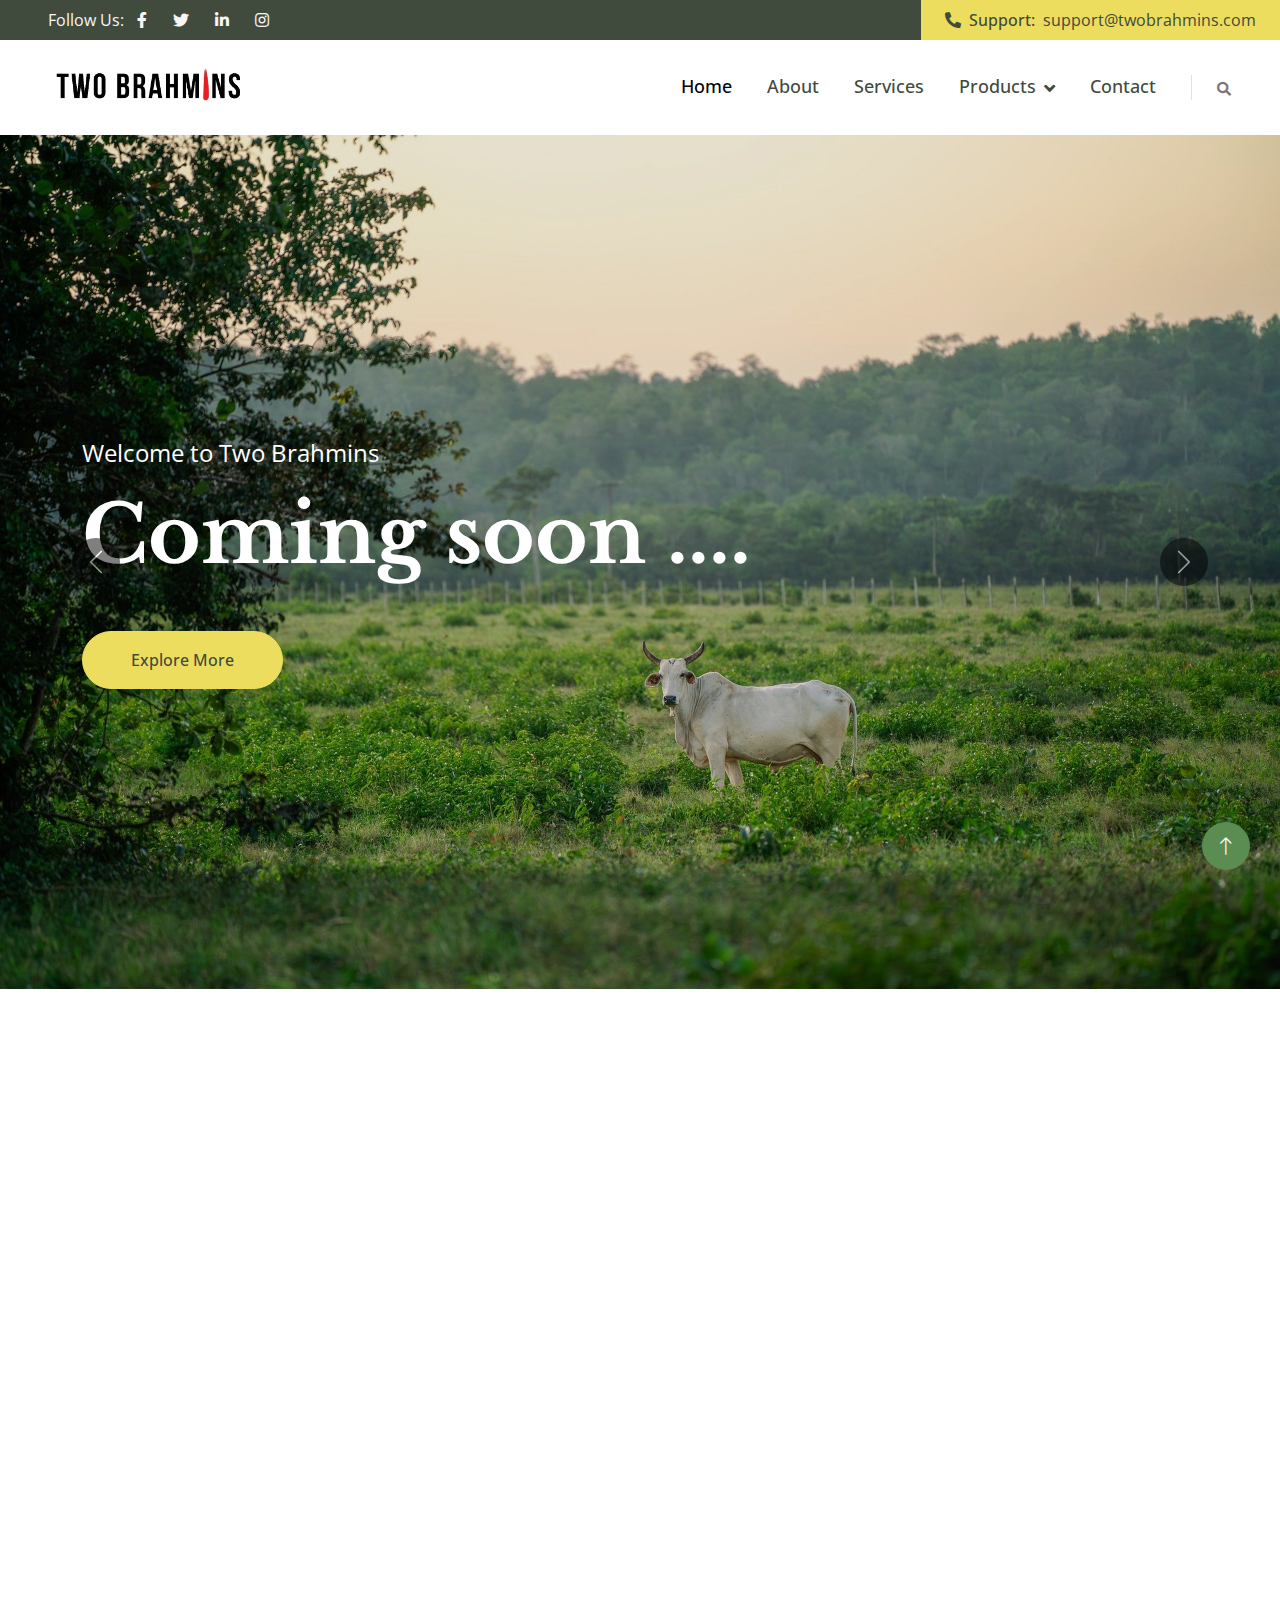
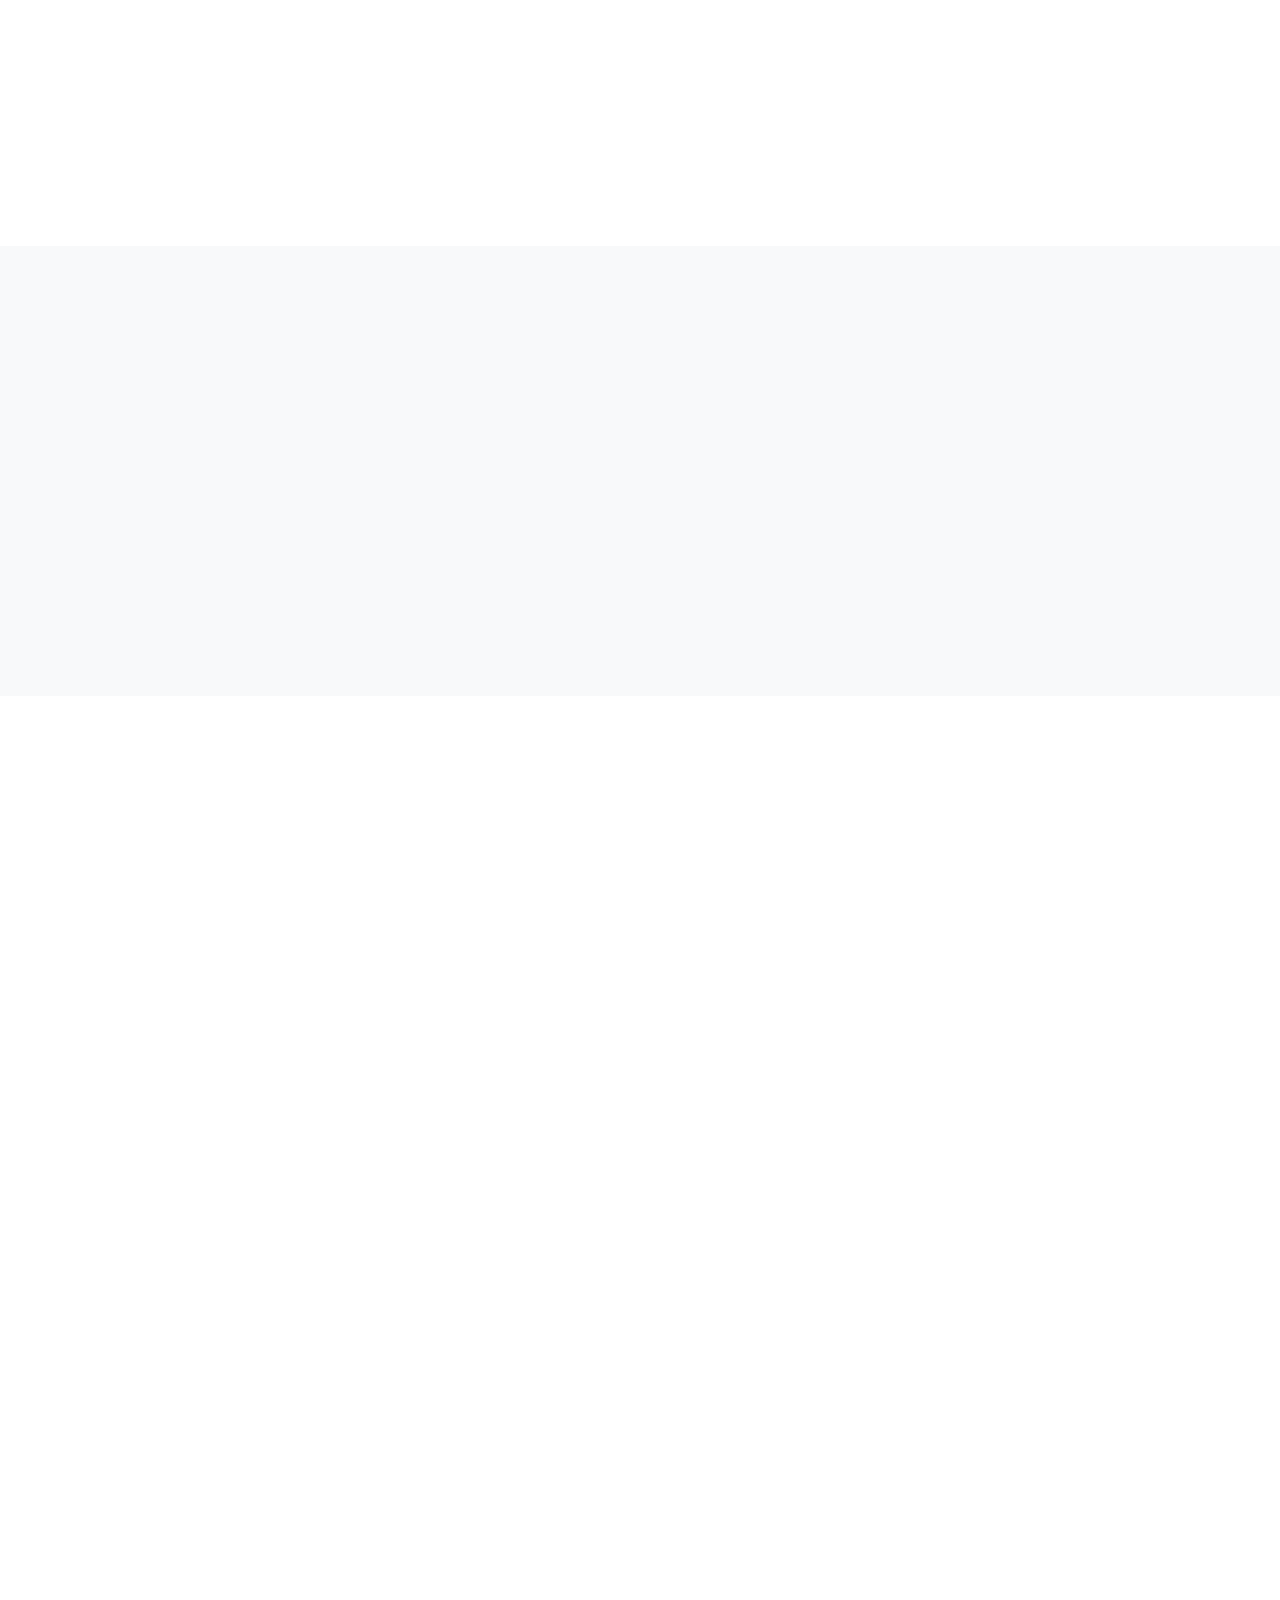
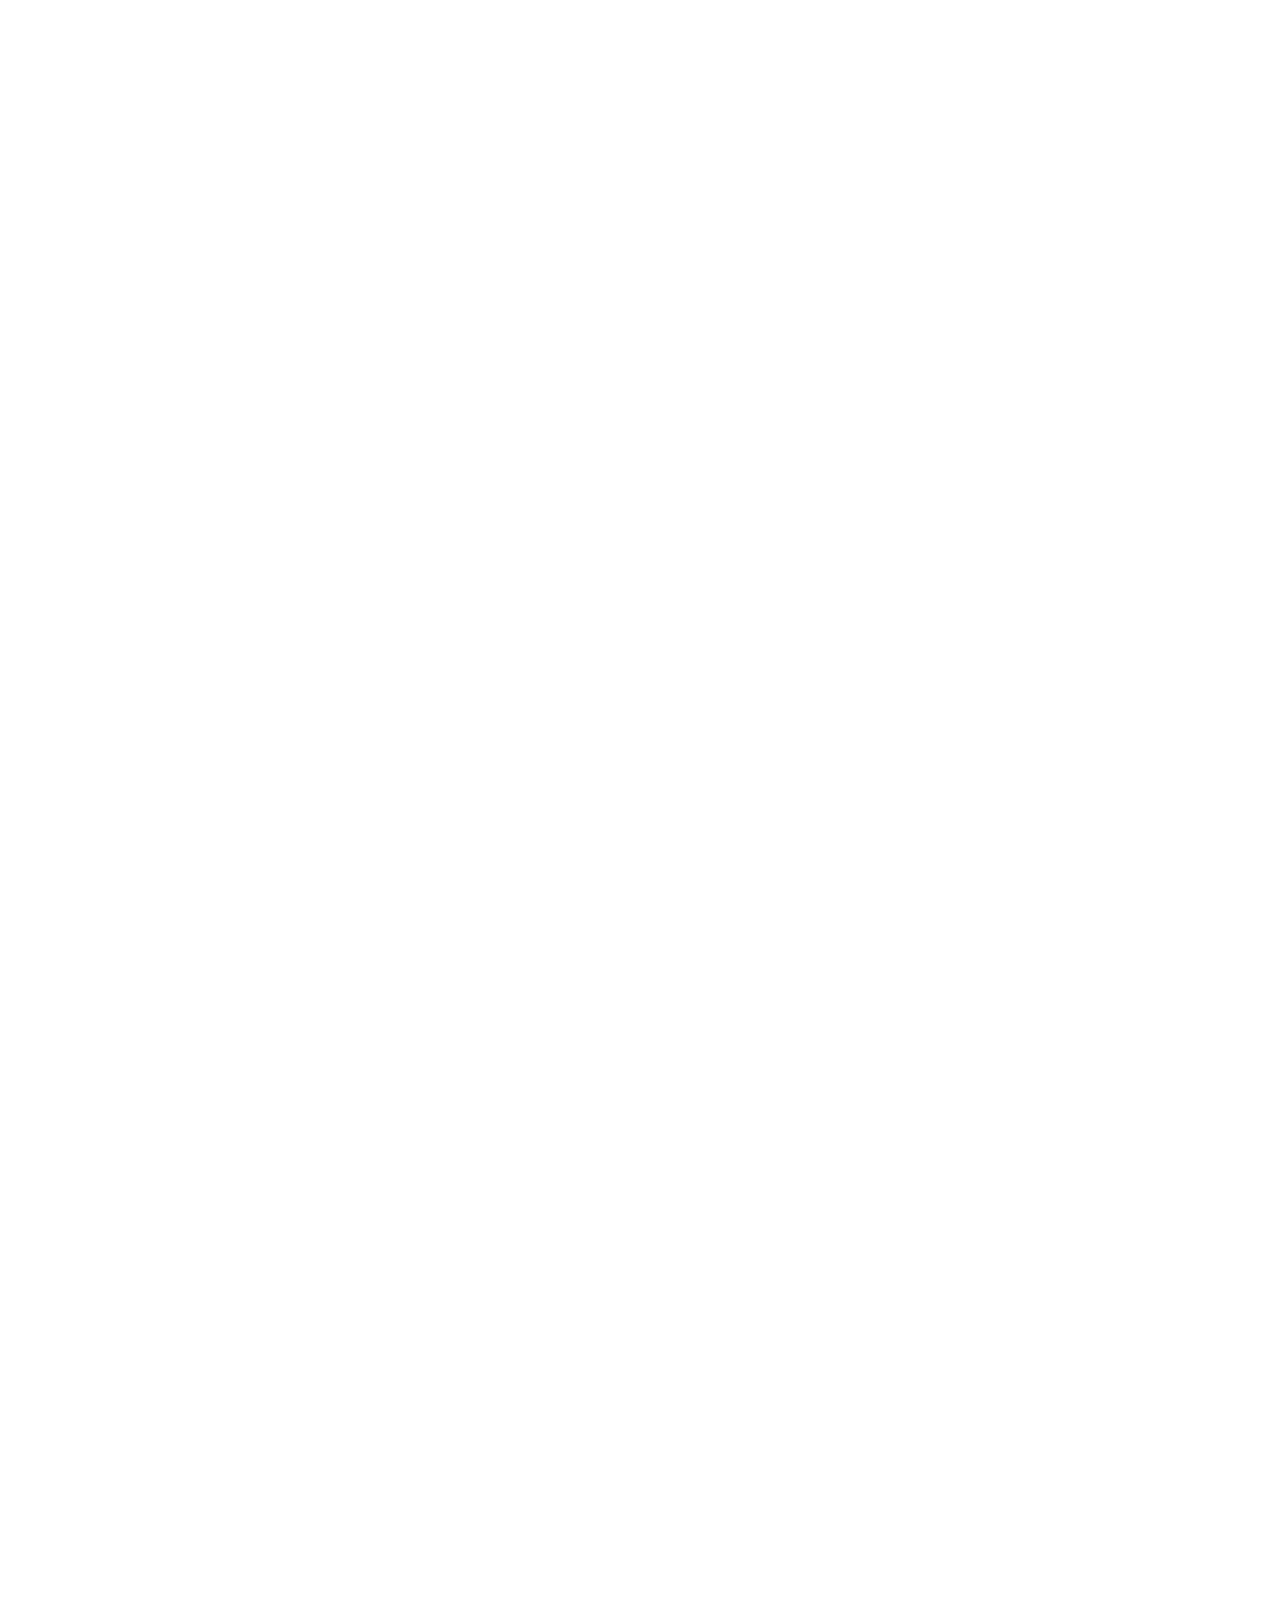
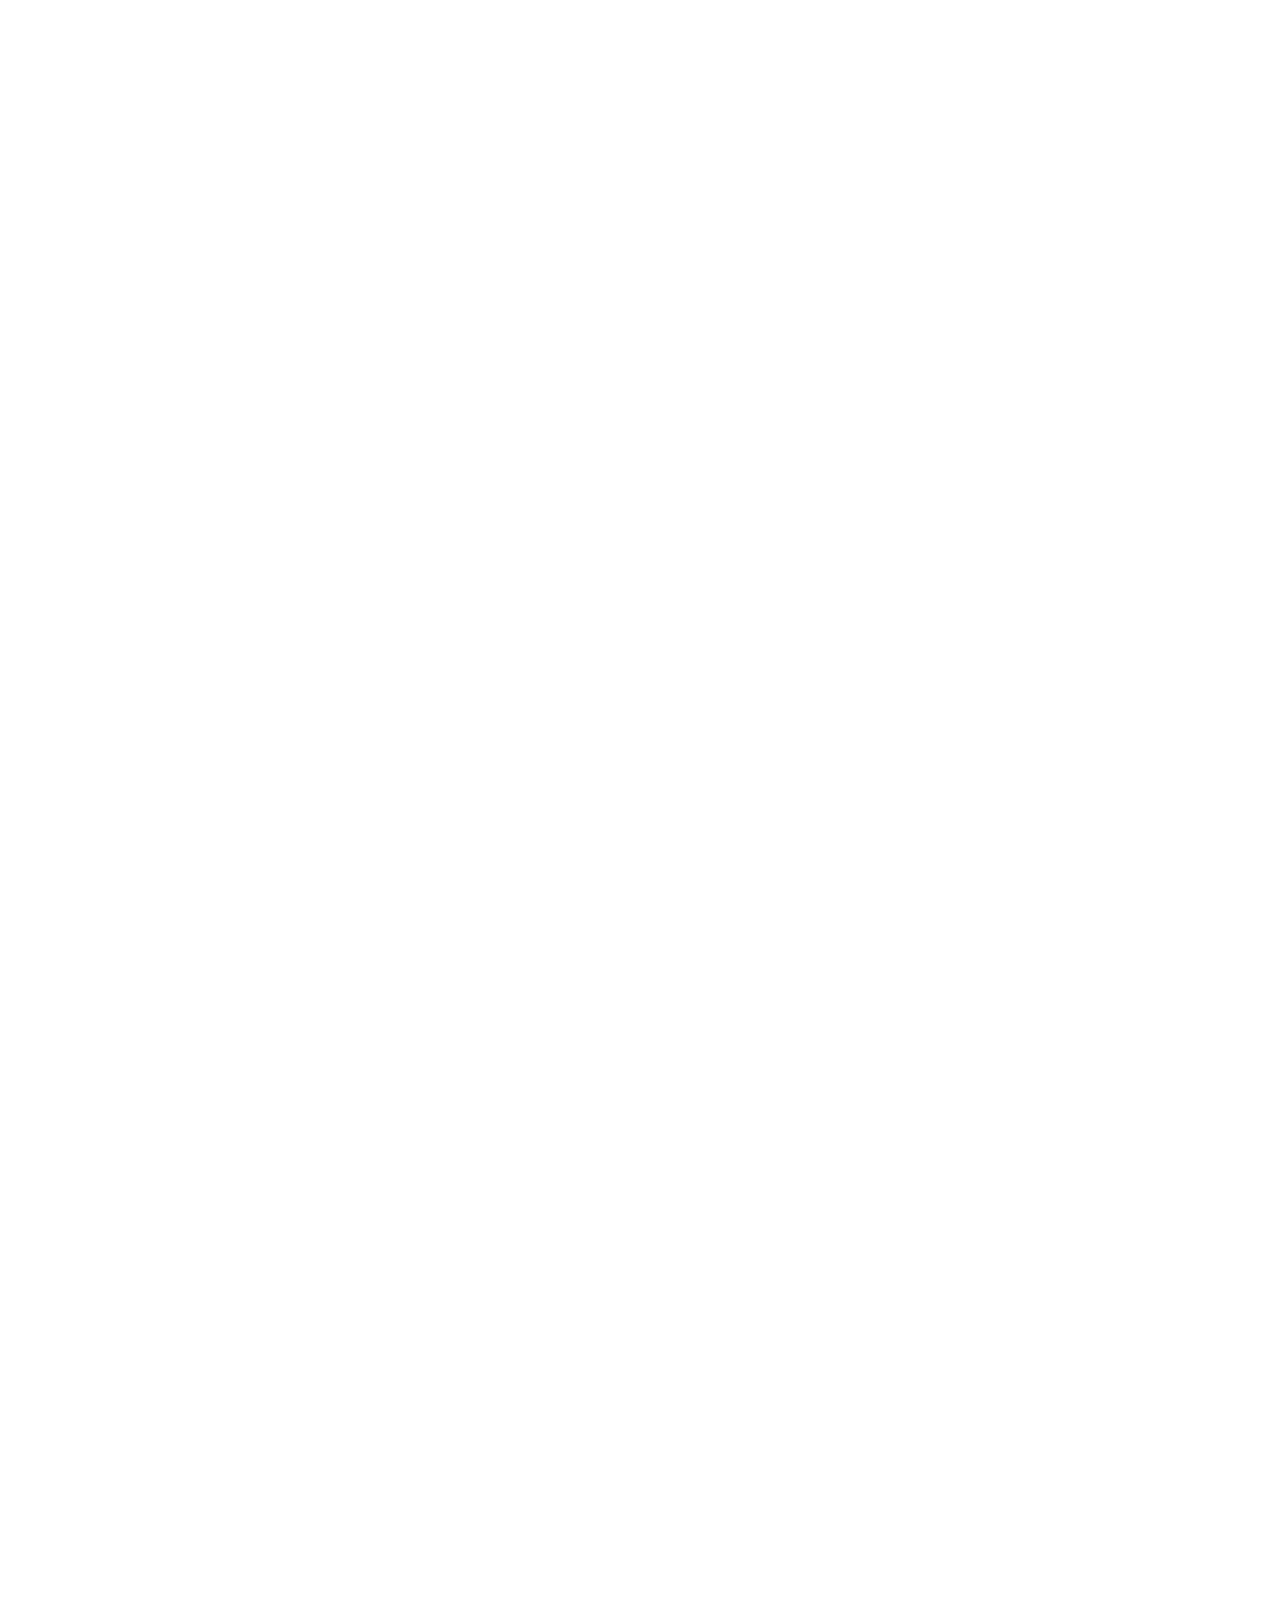
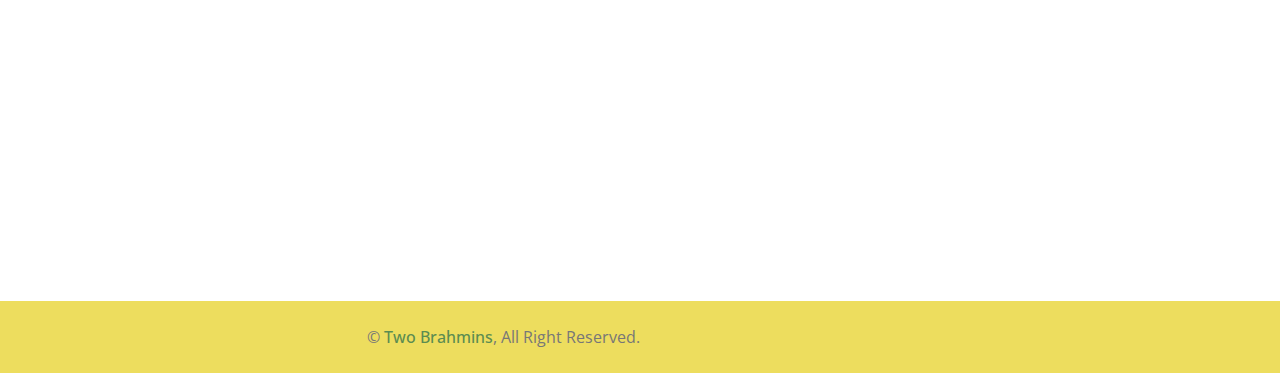
<file: index.html>
<!DOCTYPE html>
<html lang="en">

<head>
    <meta charset="utf-8">
    <title>Two Brahmins</title>
    <meta content="width=device-width, initial-scale=1.0" name="viewport">
    <meta content="" name="keywords">
    <meta content="" name="description">

    <!-- Favicon -->
    <link href="img/About3.jpeg" rel="icon">

    <!-- Google Web Fonts -->
    <link rel="preconnect" href="https://fonts.googleapis.com">
    <link rel="preconnect" href="https://fonts.gstatic.com" crossorigin>
    <link href="https://fonts.googleapis.com/css2?family=Libre+Baskerville:wght@700&family=Open+Sans:wght@400;500;600&display=swap" rel="stylesheet">   

    <!-- Icon Font Stylesheet -->
    <link href="https://cdnjs.cloudflare.com/ajax/libs/font-awesome/5.10.0/css/all.min.css" rel="stylesheet">
    <link href="https://cdn.jsdelivr.net/npm/bootstrap-icons@1.4.1/font/bootstrap-icons.css" rel="stylesheet">

    <!-- Libraries Stylesheet -->
    <link href="lib/animate/animate.min.css" rel="stylesheet">
    <link href="lib/owlcarousel/assets/owl.carousel.min.css" rel="stylesheet">
    <link href="lib/lightbox/css/lightbox.min.css" rel="stylesheet">

    <!-- Customized Bootstrap Stylesheet -->
    <link href="css/bootstrap.min.css" rel="stylesheet">

    <!-- Template Stylesheet -->
    <link href="css/style.css" rel="stylesheet">
</head>

<body>
    <!-- Spinner Start -->
    <div id="spinner" class="show bg-white position-fixed translate-middle w-100 vh-100 top-50 start-50 d-flex align-items-center justify-content-center">
        <div class="spinner-border text-primary" role="status" style="width: 3rem; height: 3rem;"></div>
    </div>
    <!-- Spinner End -->


    <!-- Topbar Start -->
    <div class="container-fluid bg-dark px-0">
        <div class="row g-0 d-none d-lg-flex">
            <div class="col-lg-6 ps-5 text-start">
                <div class="h-100 d-inline-flex align-items-center text-light">
                    <span>Follow Us:</span>
                    <a class="btn btn-link text-light" href=""><i class="fab fa-facebook-f"></i></a>
                    <a class="btn btn-link text-light" href=""><i class="fab fa-twitter"></i></a>
                    <a class="btn btn-link text-light" href=""><i class="fab fa-linkedin-in"></i></a>
                    <a class="btn btn-link text-light" href=""><i class="fab fa-instagram"></i></a>
                </div>
            </div>
            <div class="col-lg-6 text-end">
                <div class="h-100 bg-secondary d-inline-flex align-items-center text-dark py-2 px-4">
                    <span class="me-2 fw-semi-bold"><i class="fa fa-phone-alt me-2"></i>Support:</span>
                    <span>support@twobrahmins.com</span>
                </div>
            </div>
        </div>
    </div>
    <!-- Topbar End -->


    <!-- Navbar Start -->
    <nav class="navbar navbar-expand-lg bg-white navbar-light sticky-top px-4 px-lg-5">
        <a href="index.html" class="navbar-brand d-flex align-items-center">
            <img src="img/logo.png" alt="Logo" class="logo-img">
        </a>
        <button type="button" class="navbar-toggler me-0" data-bs-toggle="collapse" data-bs-target="#navbarCollapse">
            <span class="navbar-toggler-icon"></span>
        </button>
        <div class="collapse navbar-collapse" id="navbarCollapse">
            <div class="navbar-nav ms-auto p-4 p-lg-0">
                <a href="index.html" class="nav-item nav-link active">Home</a>
                <a href="#" class="nav-item nav-link">About</a>
                <a href="#" class="nav-item nav-link">Services</a>
                <div class="nav-item dropdown">
                    <a href="#" class="nav-link dropdown-toggle" data-bs-toggle="dropdown">Products</a>
                    <div class="dropdown-menu bg-light m-0">
                        <a href="#" class="dropdown-item">Cultured Honey</a>
                        <a href="#" class="dropdown-item">A2 Desi Cow Ghee</a>
                        <a href="#" class="dropdown-item">Desi Buffalo Ghee</a>
                    </div>
                </div>
                <a href="#" class="nav-item nav-link">Contact</a>
            </div>
            <div class="border-start ps-4 d-none d-lg-block">
                <button type="button" class="btn btn-sm p-0"><i class="fa fa-search"></i></button>
            </div>
        </div>
    </nav>
    <!-- Navbar End -->


    <!-- Carousel Start -->
    <div class="container-fluid px-0 mb-5">
        <div id="header-carousel" class="carousel slide" data-bs-ride="carousel">
            <div class="carousel-inner">
                <div class="carousel-item active">
                    <div class="overlay-effect">
                        <img class="w-100" src="img/landing1.jpg" alt="Image">
                    </div>
                    <div class="carousel-caption">
                        <div class="container">
                            <div class="row justify-content-start">
                                <div class="col-lg-8 text-start">
                                    <p class="fs-4 text-white">Welcome to Two Brahmins</p>
                                    <h1 class="display-1 text-white mb-5 animated slideInRight">Coming soon ....</h1>
                                    <a href="" class="btn btn-secondary rounded-pill py-3 px-5 animated slideInRight">Explore More</a>
                                </div>
                            </div>
                        </div>
                    </div>
                </div>
                <div class="carousel-item">
                    <div class="overlay-effect">
                        <img class="w-100" src="img/landing2.jpg" alt="Image">
                    </div>
                    <div class="carousel-caption">
                        <div class="container">
                            <div class="row justify-content-end">
                                <div class="col-lg-8 text-end">
                                    <p class="fs-4 text-white">
                                        "Exciting news! 🧈🍯 We're starting off with a delicious lineup of pure ghee and golden honey. 
                                        Stay tuned for more updates as we expand our offerings!"
                                    </p>
                                    <a href="" class="btn btn-secondary rounded-pill py-3 px-5 animated slideInLeft">Explore More</a>
                                </div>
                            </div>
                        </div>
                    </div>
                </div>
            </div>
            <button class="carousel-control-prev" type="button" data-bs-target="#header-carousel"
                data-bs-slide="prev">
                <span class="carousel-control-prev-icon" aria-hidden="true"></span>
                <span class="visually-hidden">Previous</span>
            </button>
            <button class="carousel-control-next" type="button" data-bs-target="#header-carousel"
                data-bs-slide="next">
                <span class="carousel-control-next-icon" aria-hidden="true"></span>
                <span class="visually-hidden">Next</span>
            </button>
        </div>
    </div>
    <!-- Carousel End -->


    <!-- About Start -->
    <div class="container-xxl py-5">
        <div class="container">
            <div class="row g-5 align-items-end">
                <div class="col-lg-6">
                    <div class="row g-2">
                        <div class="col-6 position-relative wow fadeIn" data-wow-delay="0.7s">
                            <div class="about-experience bg-secondary rounded">
                                <h1 class="display-1 mb-0">100%</h1>
                                <small class="fs-5 fw-bold">Pure and Organic</small>
                            </div>
                        </div>
                        <div class="col-6 wow fadeIn" data-wow-delay="0.1s">
                            <img class="img-fluid rounded" src="img/About1.jpeg">
                        </div>
                        <div class="col-6 wow fadeIn" data-wow-delay="0.3s">
                            <img class="img-fluid rounded" src="img/About2.jpeg">
                        </div>
                        <div class="col-6 wow fadeIn" data-wow-delay="0.5s">
                            <img class="img-fluid rounded" src="img/About3.jpeg">
                        </div>
                    </div>
                </div>
                <div class="col-lg-6 wow fadeIn" data-wow-delay="0.5s">
                    <p class="section-title bg-white text-start text-primary pe-3">About Us</p>
                    <h1 class="mb-4">Know About Our Dairy Farm & Our History</h1>
                    <p class="mb-4">At Two Brahmins, we are committed to providing the highest quality organic dairy products. Our journey has just begun, and we are excited to share it with you.</p>
                    <div class="row g-5 pt-2 mb-5">
                        <div class="col-sm-6">
                            <img class="img-fluid mb-4" src="img/service.png" alt="">
                            <h5 class="mb-3">Dedicated Services</h5>
                            <span>We offer exceptional customer service to ensure your experience with us is smooth and enjoyable. Your satisfaction is our priority.</span>
                        </div>
                        <div class="col-sm-6">
                            <img class="img-fluid mb-4" src="img/product.png" alt="">
                            <h5 class="mb-3">Organic Products</h5>
                            <span>Our pure ghee and golden honey are crafted with care and free from artificial additives. We are dedicated to bringing you the best in organic goodness.</span>
                        </div>
                    </div>
                    <a class="btn btn-secondary rounded-pill py-3 px-5" href="">Explore More</a>
                </div>
            </div>
        </div>
    </div>
    <!-- About End -->

    <br>
    <br>
    <br>
    <!-- Features Start -->
    <div class="container-fluid py-5" style="background-color: #f8f9fa;">
        <div class="container">
            <div class="row g-5 align-items-center">
                <div class="col-lg-12 wow fadeInUp" data-wow-delay="0.1s">
                    <p class="section-title bg-white text-start text-primary pe-3">Why Us!</p>
                    <h1 class="mb-4">Few Reasons Why People Choosing Us!</h1>
                    <p class="mb-4">Our commitment to quality and customer satisfaction sets us apart. Here are a few reasons why you should choose us:</p>
                    <p><i class="fa fa-check text-primary me-3"></i><b>Quality Products:</b> We ensure the highest standards in all our offerings.</p>
                    <p><i class="fa fa-check text-primary me-3"></i><b>Customer Satisfaction:</b> Our priority is your happiness and satisfaction.</p>
                    <p><i class="fa fa-check text-primary me-3"></i><b>Sustainable Practices:</b> We believe in sustainable and eco-friendly farming practices.</p>
                    <a class="btn btn-secondary rounded-pill py-3 px-5 mt-3" href="">Explore More</a>
                </div>
            </div>
        </div>
    </div>
    <br>
    <br>
    <br>
    <!-- Features End -->


    <!-- Banner Start -->
    <div class="container-fluid banner my-5 py-5" data-parallax="scroll" data-image-src="img/banner.jpg">
        <div class="container py-5">
            <div class="row g-5">
                <div class="col-lg-6 wow fadeIn" data-wow-delay="0.3s">
                    <div class="row g-4 align-items-center">
                        <div class="col-sm-4">
                            <img class="img-fluid rounded" src="img/banner-1.jpg" alt="">
                        </div>
                        <div class="col-sm-8">
                            <h2 class="text-white mb-3">Pure and Natural Ghee</h2>
                            <p class="text-white mb-4">Experience the rich flavor and health benefits of our traditionally crafted pure ghee..</p>
                            <a class="btn btn-secondary rounded-pill py-2 px-4" href="">Read More</a>
                        </div>
                    </div>
                </div>
                <div class="col-lg-6 wow fadeIn" data-wow-delay="0.5s">
                    <div class="row g-4 align-items-center">
                        <div class="col-sm-4">
                            <img class="img-fluid rounded" src="img/honey.jpg" alt="">
                        </div>
                        <div class="col-sm-8">
                            <h2 class="text-white mb-3">Organic Honey</h2>
                            <p class="text-white mb-4">Enjoy the natural sweetness and medicinal properties of our organic honey, harvested with care.</p>
                            <a class="btn btn-secondary rounded-pill py-2 px-4" href="">Read More</a>
                        </div>
                    </div>
                </div>
            </div>
        </div>
    </div>
    <!-- Banner End -->


    <!-- Service Start -->
    <div class="container-xxl py-5">
        <div class="container">
            <div class="text-center mx-auto pb-4 wow fadeInUp" data-wow-delay="0.1s" style="max-width: 500px;">
                <p class="section-title bg-white text-center text-primary px-3">Our Products</p>
                <h1 class="mb-5">Our Premium Products</h1>
            </div>
            <div class="row gy-5 gx-4">
                <div class="col-lg-4 col-md-6 pt-5 wow fadeInUp" data-wow-delay="0.1s">
                    <div class="service-item d-flex h-100">
                        <div class="service-img">
                            <img class="img-fluid" src="img/service1.jpg" alt="">
                        </div>
                        <div class="service-text p-5 pt-0">
                            <div class="service-icon">
                                <img class="img-fluid rounded-circle" src="img/service1.jpg" alt="">
                            </div>
                            <h5 class="mb-3">Cultured Honey</h4>
                            <p class="mb-4">Our honey is pure, natural, and harvested from organic farms. It's unprocessed and retains all the essential nutrients, making it an ideal choice for a healthy lifestyle. Rich in antioxidants, it serves as a natural sweetener and boosts the immune system while aiding digestion. Perfect for adding to teas, desserts, or as a natural remedy.</p>
                            <a class="btn btn-square rounded-circle" href=""><i class="bi bi-chevron-double-right"></i></a>
                        </div>
                    </div>
                </div>
                <div class="col-lg-4 col-md-6 pt-5 wow fadeInUp" data-wow-delay="0.3s">
                    <div class="service-item d-flex h-100">
                        <div class="service-img">
                            <img class="img-fluid" src="img/service2.png" alt="">
                        </div>
                        <div class="service-text p-5 pt-0">
                            <div class="service-icon">
                                <img class="img-fluid rounded-circle" src="img/service2.png" alt="">
                            </div>
                            <h5 class="mb-3">Desi Buffalo Ghee</h5>
                            <p class="mb-4">Made from the finest buffalo milk, our buffalo ghee offers a rich and creamy texture. Slow-cooked to perfection, it maintains its nutritional value and is high in healthy fats, enhancing the flavor of dishes. Ideal for cooking, baking, or as a spread, it also holds medicinal properties for heart health and digestion.</p>
                            <a class="btn btn-square rounded-circle" href=""><i class="bi bi-chevron-double-right"></i></a>
                        </div>
                    </div>
                </div>
                <div class="col-lg-4 col-md-6 pt-5 wow fadeInUp" data-wow-delay="0.5s">
                    <div class="service-item d-flex h-100">
                        <div class="service-img">
                            <img class="img-fluid" src="img/service3.jpg" alt="">
                        </div>
                        <div class="service-text p-5 pt-0">
                            <div class="service-icon">
                                <img class="img-fluid rounded-circle" src="img/service3.jpg" alt="">
                            </div>
                            <h5 class="mb-3">A2 Desi Cow Ghee</h5>
                            <p class="mb-4">Sourced from grass-fed cows, our cow ghee is natural and pure, with a rich aroma and granular texture. Packed with essential fatty acids, it boosts metabolism, supports healthy skin and hair, and improves brain function. Suitable for cooking, adding to coffee, or used in Ayurvedic practices for its health benefits.</p>
                            <a class="btn btn-square rounded-circle" href=""><i class="bi bi-chevron-double-right"></i></a>
                        </div>
                    </div>
                </div>
            </div>
        </div>
    </div>
    <!-- Service End -->


    <!-- Gallery Start -->
    <div class="container-xxl py-5 px-0">
        <div class="row g-0">
            <div class="col-lg-3 col-md-6 wow fadeInUp" data-wow-delay="0.1s">
                <div class="row g-0">
                    <div class="col-12">
                        <a class="d-block" href="img/gallery-5.jpg" data-lightbox="gallery">
                            <img class="img-fluid" src="img/gallery-5.jpg" alt="">
                        </a>
                    </div>
                    <div class="col-12">
                        <a class="d-block" href="img/gallery-1.jpg" data-lightbox="gallery">
                            <img class="img-fluid" src="img/gallery-1.jpg" alt="">
                        </a>
                    </div>
                </div>
            </div>
            <div class="col-lg-3 col-md-6 wow fadeInUp" data-wow-delay="0.3s">
                <div class="row g-0">
                    <div class="col-12">
                        <a class="d-block" href="img/gallery-2.jpg" data-lightbox="gallery">
                            <img class="img-fluid" src="img/gallery-2.jpg" alt="">
                        </a>
                    </div>
                    <div class="col-12">
                        <a class="d-block" href="img/gallery-6.jpg" data-lightbox="gallery">
                            <img class="img-fluid" src="img/gallery-6.jpg" alt="">
                        </a>
                    </div>
                </div>
            </div>
            <div class="col-lg-3 col-md-6 wow fadeInUp" data-wow-delay="0.5s">
                <div class="row g-0">
                    <div class="col-12">
                        <a class="d-block" href="img/gallery-7.jpg" data-lightbox="gallery">
                            <img class="img-fluid" src="img/gallery-7.jpg" alt="">
                        </a>
                    </div>
                    <div class="col-12">
                        <a class="d-block" href="img/gallery-3.jpg" data-lightbox="gallery">
                            <img class="img-fluid" src="img/gallery-3.jpg" alt="">
                        </a>
                    </div>
                </div>
            </div>
            <div class="col-lg-3 col-md-6 wow fadeInUp" data-wow-delay="0.7s">
                <div class="row g-0">
                    <div class="col-12">
                        <a class="d-block" href="img/gallery-4.jpg" data-lightbox="gallery">
                            <img class="img-fluid" src="img/gallery-4.jpg" alt="">
                        </a>
                    </div>
                    <div class="col-12">
                        <a class="d-block" href="img/gallery-8.jpg" data-lightbox="gallery">
                            <img class="img-fluid" src="img/gallery-8.jpg" alt="">
                        </a>
                    </div>
                </div>
            </div>
        </div>
    </div>
    <!-- Gallery End -->


    <!-- Product Start -->
    <div class="container-xxl py-5">
        <div class="container">
            <div class="text-center mx-auto wow fadeInUp" data-wow-delay="0.1s" style="max-width: 500px;">
                <p class="section-title bg-white text-center text-primary px-3">Products Prices</p>
                <h1 class="mb-5">Our Dairy Products For Healthy Living</h1>
            </div>
            <div class="row gx-4">
                <div class="col-md-6 col-lg-4 col-xl-3 wow fadeInUp" data-wow-delay="0.1s">
                    <div class="product-item">
                        <div class="position-relative">
                            <img class="img-fluid" src="img/product1.jpg" alt="">
                            <div class="product-overlay">
                                <a class="btn btn-square btn-secondary rounded-circle m-1" href=""><i class="bi bi-link"></i></a>
                                <a class="btn btn-square btn-secondary rounded-circle m-1" href=""><i class="bi bi-cart"></i></a>
                            </div>
                        </div>
                        <div class="text-center p-4">
                            <a class="d-block h5" href="">Cultured Honey</a>
                            <span class="text-primary me-1">₹</span>
                            <span class="text-decoration-line-through">0.00 </span>
                            <br>
                            <span><h6>"Pricing under wraps—stay tuned!"</h6></span>
                        </div>
                    </div>
                </div>
                <div class="col-md-6 col-lg-4 col-xl-3 wow fadeInUp" data-wow-delay="0.3s">
                    <div class="product-item">
                        <div class="position-relative">
                            <img class="img-fluid" src="img/product2.jpg" alt="">
                            <div class="product-overlay">
                                <a class="btn btn-square btn-secondary rounded-circle m-1" href=""><i class="bi bi-link"></i></a>
                                <a class="btn btn-square btn-secondary rounded-circle m-1" href=""><i class="bi bi-cart"></i></a>
                            </div>
                        </div>
                        <div class="text-center p-4">
                            <a class="d-block h5" href="">Desi Buffalo Ghee</a>
                            <span class="text-primary me-1">₹</span>
                            <span class="text-decoration-line-through">0.00</span>
                            <br>
                            <span><h6>"Pricing under wraps—stay tuned!"</h6></span>
                        </div>
                    </div>
                </div>
                <div class="col-md-6 col-lg-4 col-xl-3 wow fadeInUp" data-wow-delay="0.5s">
                    <div class="product-item">
                        <div class="position-relative">
                            <img class="img-fluid" src="img/product3.png" alt="">
                            <div class="product-overlay">
                                <a class="btn btn-square btn-secondary rounded-circle m-1" href=""><i class="bi bi-link"></i></a>
                                <a class="btn btn-square btn-secondary rounded-circle m-1" href=""><i class="bi bi-cart"></i></a>
                            </div>
                        </div>
                        <div class="text-center p-4">
                            <a class="d-block h5" href="">A2 Desi Cow Ghee</a>
                            <span class="text-primary me-1">₹</span>
                            <span class="text-decoration-line-through">0.00</span>
                            <br>
                            <span><h6>"Pricing under wraps—stay tuned!"</h6></span>
                        </div>
                    </div>
                </div>
            </div>
        </div>
    </div>
    <!-- Product End -->


    <!-- Team Start -->
    <div class="container-xxl py-5">
        <div class="container">
            <div class="text-center mx-auto wow fadeInUp" data-wow-delay="0.1s" style="max-width: 500px;">
                <p class="section-title bg-white text-center text-primary px-3">Our Team</p>
                <h1 class="mb-5">Experienced Team Members</h1>
            </div>
            <div class="row g-4">
                <div class="col-lg-4 col-md-6 wow fadeInUp" data-wow-delay="0.1s">
                    <div class="team-item rounded p-4">
                        <img class="img-fluid rounded mb-4" src="img/director1.png" alt="">
                        <h5>Harshit Agnihotri</h5>
                        <p class="text-primary">Director</p>
                        <div class="d-flex justify-content-center">
                            <a class="btn btn-square btn-outline-secondary rounded-circle mx-1" href=""><i class="fab fa-facebook-f"></i></a>
                            <a class="btn btn-square btn-outline-secondary rounded-circle mx-1" href=""><i class="fab fa-twitter"></i></a>
                            <a class="btn btn-square btn-outline-secondary rounded-circle mx-1" href=""><i class="fab fa-instagram"></i></a>
                        </div>
                    </div>
                </div>
                <div class="col-lg-4 col-md-6 wow fadeInUp" data-wow-delay="0.3s">
                    <div class="team-item rounded p-4">
                        <img class="img-fluid rounded mb-4" src="img/director2.png" alt="">
                        <h5>Harshit Dixit</h5>
                        <p class="text-primary">Director</p>
                        <div class="d-flex justify-content-center">
                            <a class="btn btn-square btn-outline-secondary rounded-circle mx-1" href=""><i class="fab fa-facebook-f"></i></a>
                            <a class="btn btn-square btn-outline-secondary rounded-circle mx-1" href=""><i class="fab fa-twitter"></i></a>
                            <a class="btn btn-square btn-outline-secondary rounded-circle mx-1" href=""><i class="fab fa-instagram"></i></a>
                        </div>
                    </div>
                </div>
            </div>
        </div>
    </div>
    <!-- Team End -->


    <!-- Testimonial Start -->
    <!-- <div class="container-xxl py-5">
        <div class="container">
            <div class="text-center mx-auto wow fadeInUp" data-wow-delay="0.1s" style="max-width: 500px;">
                <p class="section-title bg-white text-center text-primary px-3">Testimonial</p>
                <h1 class="mb-5">What People Say About Our Dairy Farm</h1>
            </div>
            <div class="row g-5 align-items-center">
                <div class="col-lg-5 wow fadeInUp" data-wow-delay="0.1s">
                    <div class="testimonial-img">
                        <img class="img-fluid animated pulse infinite" src="img/testimonial-1.jpg" alt="">
                        <img class="img-fluid animated pulse infinite" src="img/testimonial-2.jpg" alt="">
                        <img class="img-fluid animated pulse infinite" src="img/testimonial-3.jpg" alt="">
                        <img class="img-fluid animated pulse infinite" src="img/testimonial-4.jpg" alt="">
                    </div>
                </div>
                <div class="col-lg-7 wow fadeInUp" data-wow-delay="0.5s">
                    <div class="owl-carousel testimonial-carousel">
                        <div class="testimonial-item">
                            <img class="img-fluid mb-3" src="img/testimonial-1.jpg" alt="">
                            <p class="fs-5">Dolores sed duo clita tempor justo dolor et stet lorem kasd labore dolore lorem ipsum. At lorem lorem magna ut et, nonumy et labore et tempor diam tempor erat.</p>
                            <h5>Client Name</h5>
                            <span class="text-primary">Profession</span>
                        </div>
                        <div class="testimonial-item">
                            <img class="img-fluid mb-3" src="img/testimonial-2.jpg" alt="">
                            <p class="fs-5">Dolores sed duo clita tempor justo dolor et stet lorem kasd labore dolore lorem ipsum. At lorem lorem magna ut et, nonumy et labore et tempor diam tempor erat.</p>
                            <h5>Client Name</h5>
                            <span class="text-primary">Profession</span>
                        </div>
                        <div class="testimonial-item">
                            <img class="img-fluid mb-3" src="img/testimonial-3.jpg" alt="">
                            <p class="fs-5">Dolores sed duo clita tempor justo dolor et stet lorem kasd labore dolore lorem ipsum. At lorem lorem magna ut et, nonumy et labore et tempor diam tempor erat.</p>
                            <h5>Client Name</h5>
                            <span class="text-primary">Profession</span>
                        </div>
                        <div class="testimonial-item">
                            <img class="img-fluid mb-3" src="img/testimonial-4.jpg" alt="">
                            <p class="fs-5">Dolores sed duo clita tempor justo dolor et stet lorem kasd labore dolore lorem ipsum. At lorem lorem magna ut et, nonumy et labore et tempor diam tempor erat.</p>
                            <h5>Client Name</h5>
                            <span class="text-primary">Profession</span>
                        </div>
                    </div>
                </div>
            </div>
        </div>
    </div> -->
    <!-- Testimonial End -->


    <!-- Footer Start -->
    <div class="container-fluid bg-dark footer mt-5 py-5 wow fadeIn" data-wow-delay="0.1s">
        <div class="container py-5">
            <div class="row g-5">
                <div class="col-lg-3 col-md-6">
                    <h5 class="text-white mb-4">Our Office</h5>
                    <p class="mb-2"><i class="fa fa-map-marker-alt me-3"></i>11K/243, Yashoda Nagar, Kanpur, Uttar Pradesh - 208011</p>
                    <p class="mb-2"><i class="fa fa-phone-alt me-3"></i> 8604977871, 7651928253</p>
                    <p class="mb-2"><i class="fa fa-envelope me-3"></i>support@twobrahmins.com</p>
                    <div class="d-flex pt-3">
                        <a class="btn btn-square btn-secondary rounded-circle me-2" href=""><i class="fab fa-twitter"></i></a>
                        <a class="btn btn-square btn-secondary rounded-circle me-2" href=""><i class="fab fa-facebook-f"></i></a>
                        <a class="btn btn-square btn-secondary rounded-circle me-2" href=""><i class="fab fa-youtube"></i></a>
                        <a class="btn btn-square btn-secondary rounded-circle me-2" href=""><i class="fab fa-linkedin-in"></i></a>
                    </div>
                </div>
                <div class="col-lg-3 col-md-6">
                    <h5 class="text-white mb-4">Quick Links</h5>
                    <a class="btn btn-link" href="">About Us</a>
                    <a class="btn btn-link" href="">Contact Us</a>
                    <a class="btn btn-link" href="">Our Services</a>
                    <a class="btn btn-link" href="">Terms & Condition</a>
                    <a class="btn btn-link" href="">Support</a>
                </div>
                <div class="col-lg-3 col-md-6">
                    <h5 class="text-white mb-4">Business Hours</h5>
                    <p class="mb-1">Available</p>
                    <h6 class="text-light">24 x 7</h6>
                    
                </div>
                <!-- <div class="col-lg-3 col-md-6">
                    <h5 class="text-white mb-4">Newsletter</h5>
                    <p>Stay updated with our latest news! Subscribe to us.</p>
                    <div class="position-relative w-100">
                        <input class="form-control bg-transparent w-100 py-3 ps-4 pe-5" type="text" placeholder="Your email">
                        <button type="button" class="btn btn-secondary py-2 position-absolute top-0 end-0 mt-2 me-2">SignUp</button>
                    </div>
                </div> -->
            </div>
        </div>
    </div>
    <!-- Footer End -->


    <!-- Copyright Start -->
    <div class="container-fluid bg-secondary text-body copyright py-4">
        <div class="container">
            <div class="row">
                <div class="col-md-6 text-center text-md-start mb-3 mb-md-0">
                    &copy; <a class="fw-semi-bold" href="#">Two Brahmins</a>, All Right Reserved.
                </div>
            </div>
        </div>
    </div>
    <!-- Copyright End -->


    <!-- Back to Top -->
    <a href="#" class="btn btn-lg btn-primary btn-lg-square rounded-circle back-to-top"><i class="bi bi-arrow-up"></i></a>


    <!-- JavaScript Libraries -->
    <script src="https://code.jquery.com/jquery-3.4.1.min.js"></script>
    <script src="https://cdn.jsdelivr.net/npm/bootstrap@5.0.0/dist/js/bootstrap.bundle.min.js"></script>
    <script src="lib/wow/wow.min.js"></script>
    <script src="lib/easing/easing.min.js"></script>
    <script src="lib/waypoints/waypoints.min.js"></script>
    <script src="lib/owlcarousel/owl.carousel.min.js"></script>
    <script src="lib/counterup/counterup.min.js"></script>
    <script src="lib/parallax/parallax.min.js"></script>
    <script src="lib/lightbox/js/lightbox.min.js"></script>

    <!-- Template Javascript -->
    <script src="js/main.js"></script>
</body>

</html>
</file>
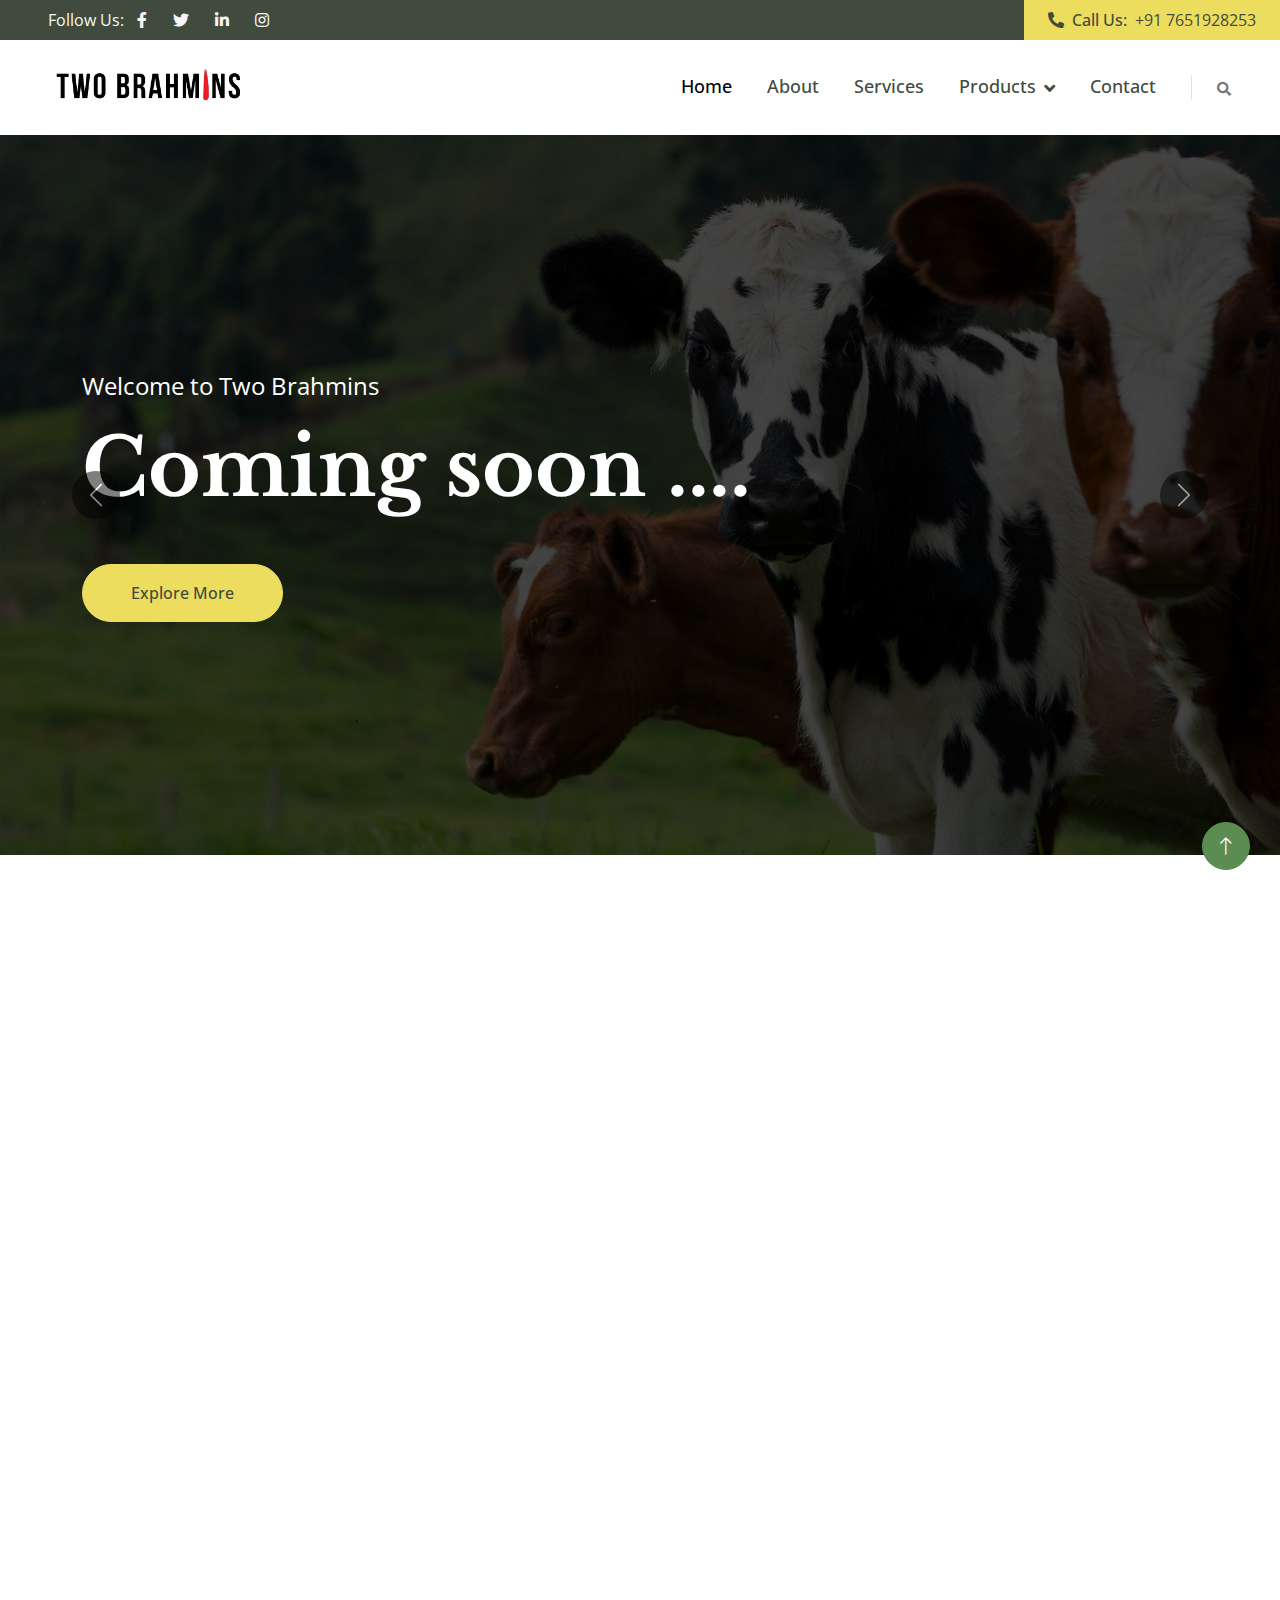
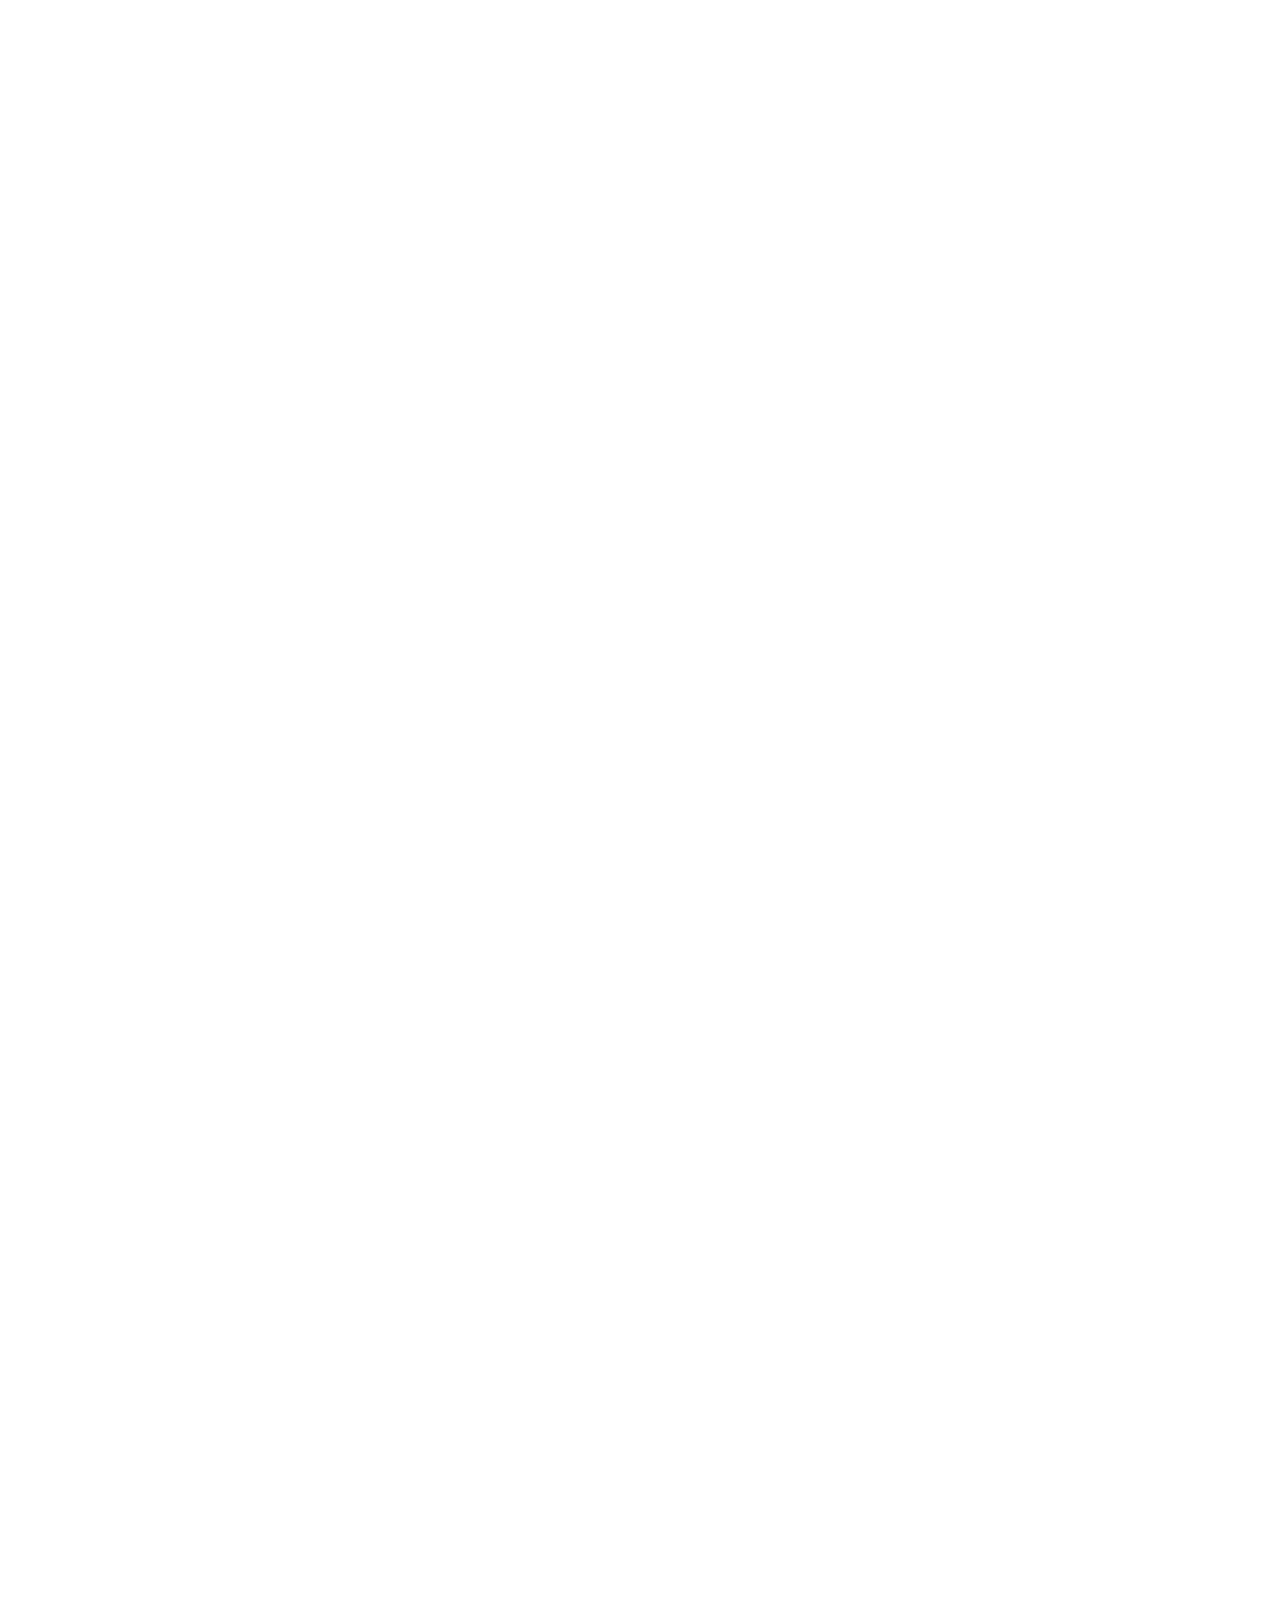
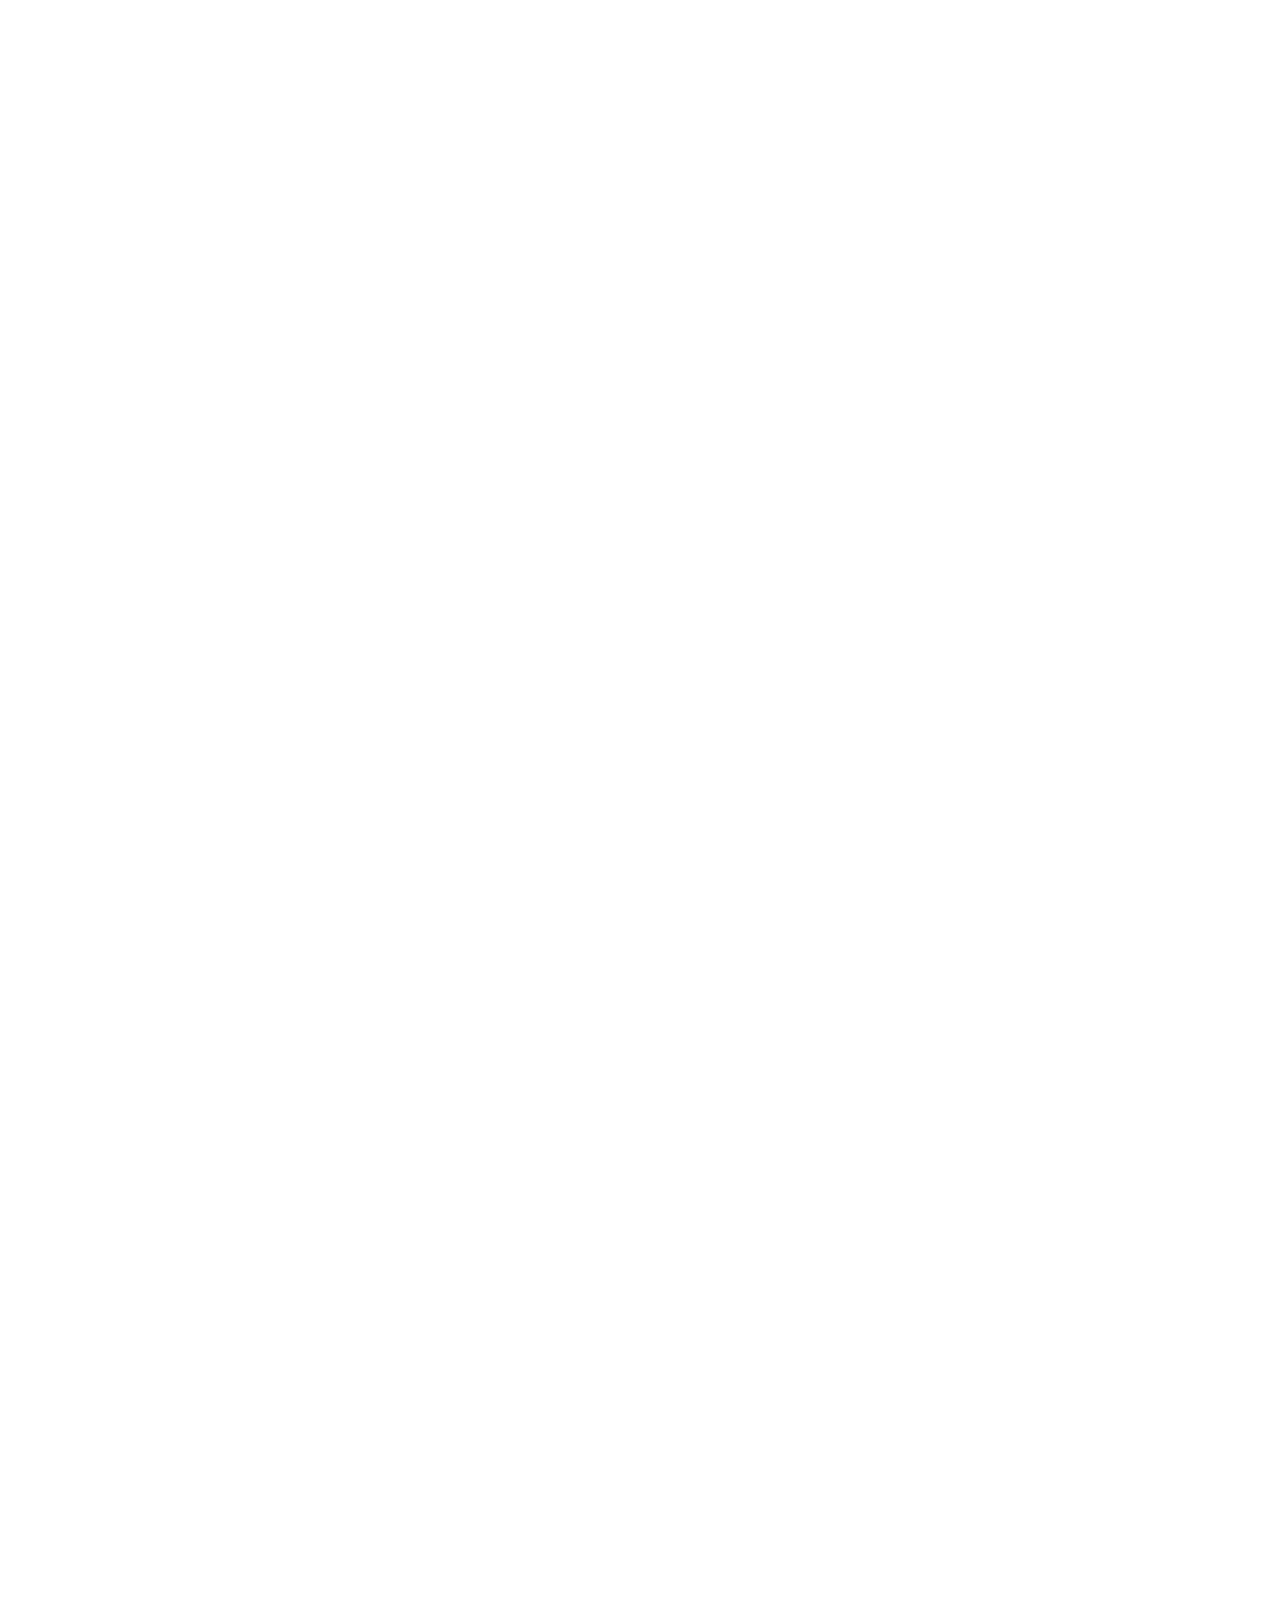
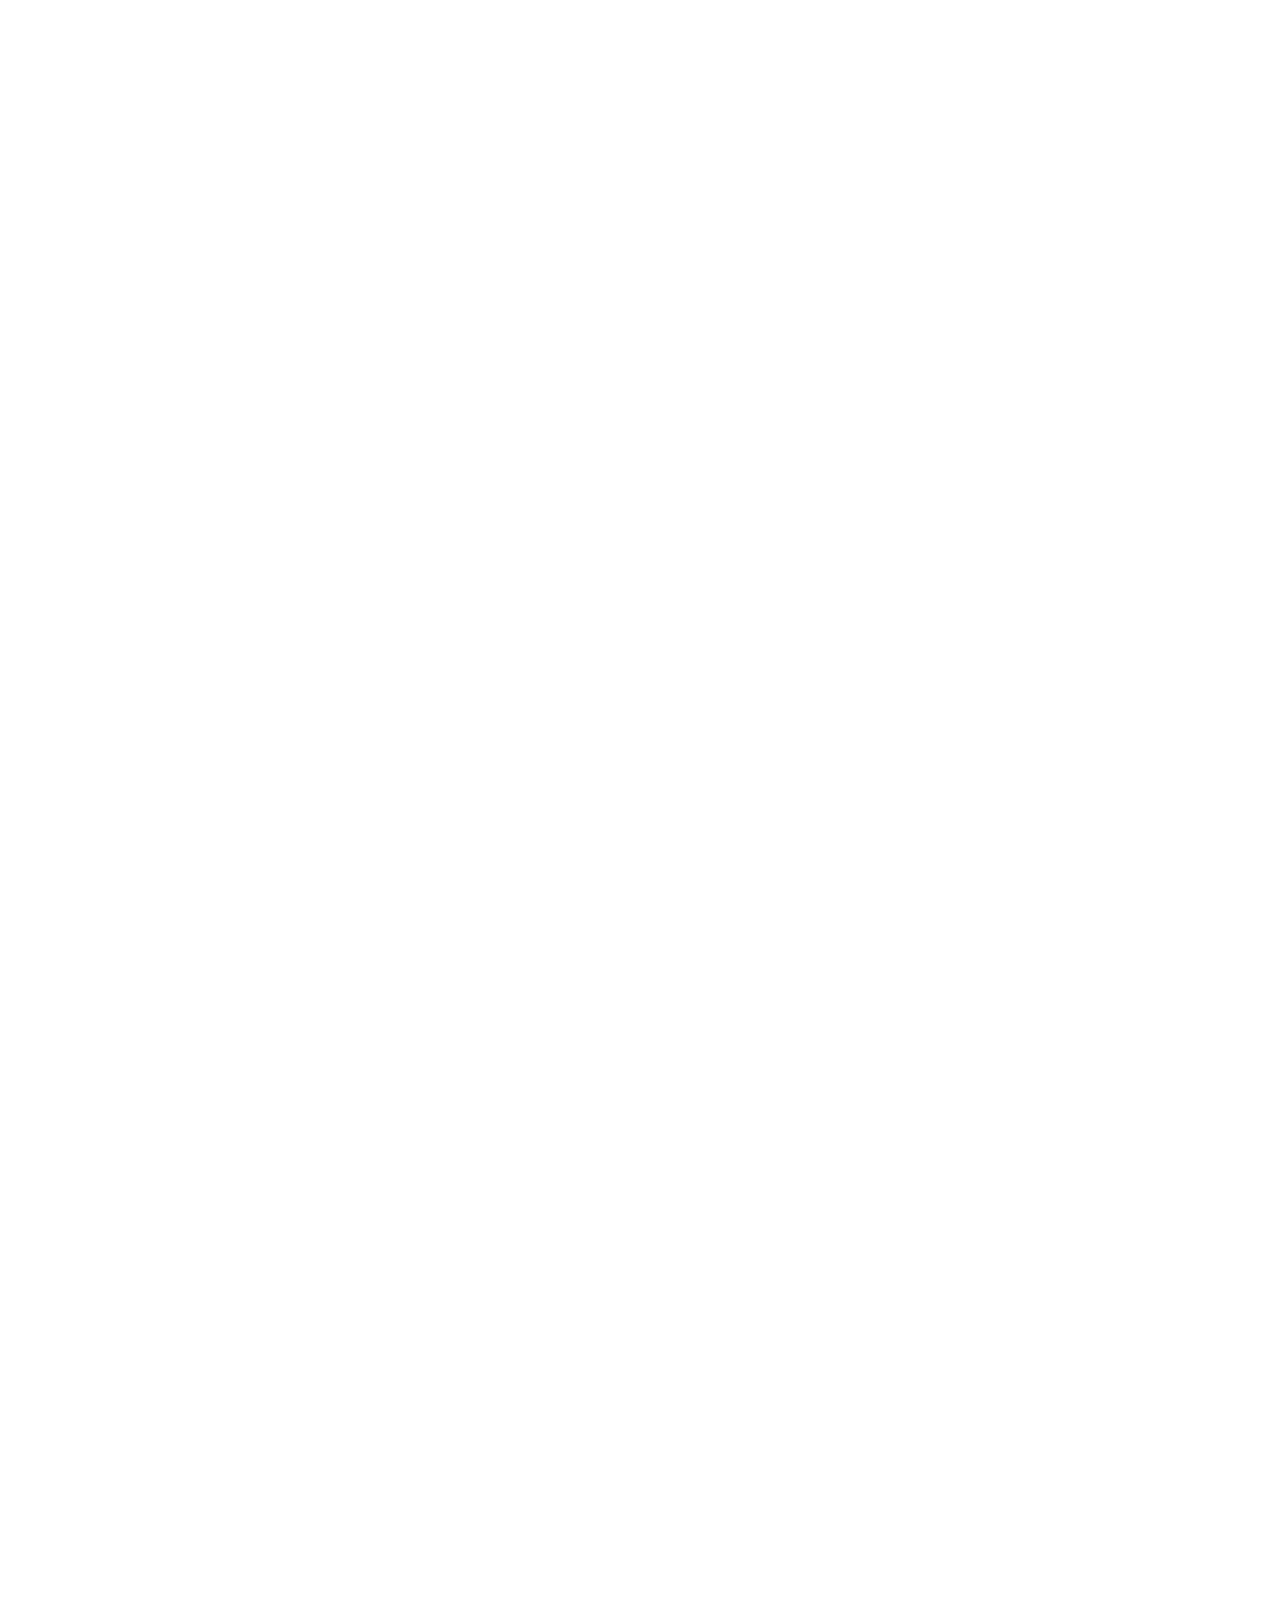
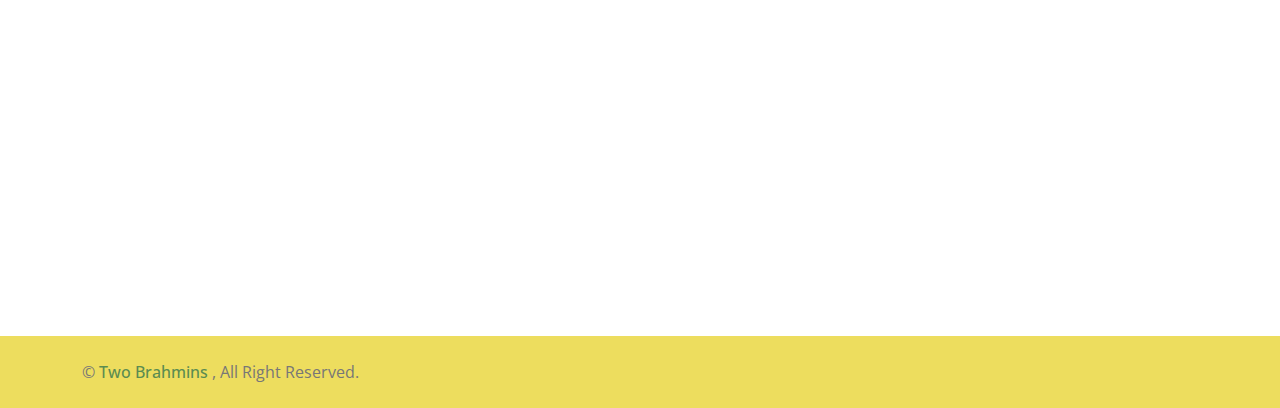
<file: dairy-website-template/index.html>
<!DOCTYPE html>
<html lang="en">

<head>
    <meta charset="utf-8">
    <title>TWO BRAHMINS</title>
    <meta content="width=device-width, initial-scale=1.0" name="viewport">
    <meta content="" name="keywords">
    <meta content="" name="description">

    <!-- Favicon -->
    <link href="img/favicon.ico" rel="icon">

    <!-- Google Web Fonts -->
    <link rel="preconnect" href="https://fonts.googleapis.com">
    <link rel="preconnect" href="https://fonts.gstatic.com" crossorigin>
    <link href="https://fonts.googleapis.com/css2?family=Libre+Baskerville:wght@700&family=Open+Sans:wght@400;500;600&display=swap" rel="stylesheet">   

    <!-- Icon Font Stylesheet -->
    <link href="https://cdnjs.cloudflare.com/ajax/libs/font-awesome/5.10.0/css/all.min.css" rel="stylesheet">
    <link href="https://cdn.jsdelivr.net/npm/bootstrap-icons@1.4.1/font/bootstrap-icons.css" rel="stylesheet">

    <!-- Libraries Stylesheet -->
    <link href="lib/animate/animate.min.css" rel="stylesheet">
    <link href="lib/owlcarousel/assets/owl.carousel.min.css" rel="stylesheet">
    <link href="lib/lightbox/css/lightbox.min.css" rel="stylesheet">

    <!-- Customized Bootstrap Stylesheet -->
    <link href="css/bootstrap.min.css" rel="stylesheet">

    <!-- Template Stylesheet -->
    <link href="css/style.css" rel="stylesheet">
</head>

<body>
    <!-- Spinner Start -->
    <div id="spinner" class="show bg-white position-fixed translate-middle w-100 vh-100 top-50 start-50 d-flex align-items-center justify-content-center">
        <div class="spinner-border text-primary" role="status" style="width: 3rem; height: 3rem;"></div>
    </div>
    <!-- Spinner End -->


    <!-- Topbar Start -->
    <div class="container-fluid bg-dark px-0">
        <div class="row g-0 d-none d-lg-flex">
            <div class="col-lg-6 ps-5 text-start">
                <div class="h-100 d-inline-flex align-items-center text-light">
                    <span>Follow Us:</span>
                    <a class="btn btn-link text-light" href=""><i class="fab fa-facebook-f"></i></a>
                    <a class="btn btn-link text-light" href=""><i class="fab fa-twitter"></i></a>
                    <a class="btn btn-link text-light" href=""><i class="fab fa-linkedin-in"></i></a>
                    <a class="btn btn-link text-light" href=""><i class="fab fa-instagram"></i></a>
                </div>
            </div>
            <div class="col-lg-6 text-end">
                <div class="h-100 bg-secondary d-inline-flex align-items-center text-dark py-2 px-4">
                    <span class="me-2 fw-semi-bold"><i class="fa fa-phone-alt me-2"></i>Call Us:</span>
                    <span>+91 7651928253</span>
                </div>
            </div>
        </div>
    </div>
    <!-- Topbar End -->


    <!-- Navbar Start -->
    <nav class="navbar navbar-expand-lg bg-white navbar-light sticky-top px-4 px-lg-5">
        <a href="index.html" class="navbar-brand d-flex align-items-center">
            <img src="img/logo.png" alt="Logo" class="logo-img">
        </a>
        <button type="button" class="navbar-toggler me-0" data-bs-toggle="collapse" data-bs-target="#navbarCollapse">
            <span class="navbar-toggler-icon"></span>
        </button>
        <div class="collapse navbar-collapse" id="navbarCollapse">
            <div class="navbar-nav ms-auto p-4 p-lg-0">
                <a href="index.html" class="nav-item nav-link active">Home</a>
                <a href="#" class="nav-item nav-link">About</a>
                <a href="#" class="nav-item nav-link">Services</a>
                <div class="nav-item dropdown">
                    <a href="#" class="nav-link dropdown-toggle" data-bs-toggle="dropdown">Products</a>
                    <div class="dropdown-menu bg-light m-0">
                        <a href="#" class="dropdown-item">Ghee</a>
                        <a href="#" class="dropdown-item">Honey</a>
                    </div>
                </div>
                <a href="#" class="nav-item nav-link">Contact</a>
            </div>
            <div class="border-start ps-4 d-none d-lg-block">
                <button type="button" class="btn btn-sm p-0"><i class="fa fa-search"></i></button>
            </div>
        </div>
    </nav>
    <!-- Navbar End -->


    <!-- Carousel Start -->
    <!-- Carousel Start -->
    <div class="container-fluid px-0 mb-5">
        <div id="header-carousel" class="carousel slide" data-bs-ride="carousel">
            <div class="carousel-inner">
                <div class="carousel-item active">
                    <div class="overlay-container">
                        <img class="w-100" src="img/carousel-1.jpg" alt="Image">
                        <div class="overlay"></div>
                    </div>
                    <div class="carousel-caption">
                        <div class="container">
                            <div class="row justify-content-start">
                                <div class="col-lg-8 text-start">
                                    <p class="fs-4 text-white">Welcome to Two Brahmins</p>
                                    <h1 class="display-1 text-white mb-5 animated slideInRight">Coming soon ....</h1>
                                    <a href="" class="btn btn-secondary rounded-pill py-3 px-5 animated slideInRight">Explore More</a>
                                </div>
                            </div>
                        </div>
                    </div>
                </div>
                <div class="carousel-item">
                    <div class="overlay-container">
                        <img class="w-100" src="img/carousel-2.jpg" alt="Image">
                        <div class="overlay"></div>
                    </div>
                    <div class="carousel-caption">
                        <div class="container">
                            <div class="row justify-content-end">
                                <div class="col-lg-8 d-flex flex-column align-items-center text-center">
                                    <p class="fs-4 text-white mb-4">
                                        "Exciting news! 🧈🍯 We're starting off with a delicious lineup of pure ghee and golden honey. 
                                        Stay tuned for more updates as we expand our offerings!"
                                    </p>
                                    <a href="" class="btn btn-secondary rounded-pill py-3 px-5 animated slideInLeft">Explore More</a>
                                </div>
                            </div>
                        </div>
                    </div>
                </div>
            </div>
            <button class="carousel-control-prev" type="button" data-bs-target="#header-carousel" data-bs-slide="prev">
                <span class="carousel-control-prev-icon" aria-hidden="true"></span>
                <span class="visually-hidden">Previous</span>
            </button>
            <button class="carousel-control-next" type="button" data-bs-target="#header-carousel" data-bs-slide="next">
                <span class="carousel-control-next-icon" aria-hidden="true"></span>
                <span class="visually-hidden">Next</span>
            </button>
        </div>
    </div>
<!-- Carousel End -->

<!-- About Start -->
<div class="container-xxl py-5">
    <div class="container">
        <div class="row g-5 align-items-end">
            <div class="col-lg-6">
                <div class="row g-2">
                    <div class="col-6 position-relative wow fadeIn" data-wow-delay="0.7s">
                        <div class="about-experience bg-secondary rounded">
                            <h1 class="display-1 mb-0">25</h1>
                            <small class="fs-5 fw-bold">Years Experience</small>
                        </div>
                    </div>
                    <div class="col-6 wow fadeIn" data-wow-delay="0.1s">
                        <img class="img-fluid rounded opacity-20" src="img/service-1.jpg">
                    </div>
                    <div class="col-6 wow fadeIn" data-wow-delay="0.3s">
                        <img class="img-fluid rounded opacity-20" src="img/service-2.jpg">
                    </div>
                    <div class="col-6 wow fadeIn" data-wow-delay="0.5s">
                        <img class="img-fluid rounded opacity-20" src="img/service-3.jpg">
                    </div>
                </div>
            </div>
            <div class="col-lg-6 wow fadeIn" data-wow-delay="0.5s">
                <p class="section-title bg-white text-start text-primary pe-3">About Us</p>
                <h1 class="mb-4">Know About Our Dairy Farm & Our History</h1>
                <p class="mb-4">Tempor erat elitr rebum at clita. Diam dolor diam ipsum sit. Aliqu diam amet diam et eos. Clita erat ipsum et lorem et sit, sed stet lorem sit clita duo justo magna dolore erat amet</p>
                <div class="row g-5 pt-2 mb-5">
                    <div class="col-sm-6">
                        <img class="img-fluid mb-4 opacity-20" src="img/service.png" alt="">
                        <h5 class="mb-3">Dedicated Services</h5>
                        <span>Clita erat ipsum et lorem et sit, sed stet lorem sit clita</span>
                    </div>
                    <div class="col-sm-6">
                        <img class="img-fluid mb-4 opacity-20" src="img/product.png" alt="">
                        <h5 class="mb-3">Organic Products</h5>
                        <span>Clita erat ipsum et lorem et sit, sed stet lorem sit clita</span>
                    </div>
                </div>
                <a class="btn btn-secondary rounded-pill py-3 px-5" href="">Explore More</a>
            </div>
        </div>
    </div>
</div>
<!-- About End -->

    <!-- About End -->


    <!-- Features Start -->
    <div class="container-xxl py-5">
        <div class="container">
            <div class="row g-5 align-items-center">
                <div class="col-lg-6 wow fadeInUp" data-wow-delay="0.1s">
                    <p class="section-title bg-white text-start text-primary pe-3">Why Us!</p>
                    <h1 class="mb-4">Few Reasons Why People Choosing Us!</h1>
                    <p class="mb-4">Tempor erat elitr rebum at clita. Diam dolor diam ipsum sit. Aliqu diam amet diam et eos. Clita erat ipsum et lorem et sit, sed stet lorem sit clita duo justo magna dolore erat amet</p>
                    <p><i class="fa fa-check text-primary me-3"></i>Justo magna erat amet</p>
                    <p><i class="fa fa-check text-primary me-3"></i>Aliqu diam amet diam et eos</p>
                    <p><i class="fa fa-check text-primary me-3"></i>Clita erat ipsum et lorem et sit</p>
                    <a class="btn btn-secondary rounded-pill py-3 px-5 mt-3" href="">Explore More</a>
                </div>
                <div class="col-lg-6">
                    <div class="rounded overflow-hidden">
                        <div class="row g-0">
                            <div class="col-sm-6 wow fadeIn" data-wow-delay="0.1s">
                                <div class="text-center bg-primary py-5 px-4">
                                    <img class="img-fluid mb-4" src="img/experience.png" alt="">
                                    <h1 class="display-6 text-white" data-toggle="counter-up">25</h1>
                                    <span class="fs-5 fw-semi-bold text-secondary">Years Experience</span>
                                </div>
                            </div>
                            <div class="col-sm-6 wow fadeIn" data-wow-delay="0.3s">
                                <div class="text-center bg-secondary py-5 px-4">
                                    <img class="img-fluid mb-4" src="img/award.png" alt="">
                                    <h1 class="display-6" data-toggle="counter-up">183</h1>
                                    <span class="fs-5 fw-semi-bold text-primary">Award Winning</span>
                                </div>
                            </div>
                            <div class="col-sm-6 wow fadeIn" data-wow-delay="0.5s">
                                <div class="text-center bg-secondary py-5 px-4">
                                    <img class="img-fluid mb-4" src="img/animal.png" alt="">
                                    <h1 class="display-6" data-toggle="counter-up">2619</h1>
                                    <span class="fs-5 fw-semi-bold text-primary">Total Animals</span>
                                </div>
                            </div>
                            <div class="col-sm-6 wow fadeIn" data-wow-delay="0.7s">
                                <div class="text-center bg-primary py-5 px-4">
                                    <img class="img-fluid mb-4" src="img/client.png" alt="">
                                    <h1 class="display-6 text-white" data-toggle="counter-up">51940</h1>
                                    <span class="fs-5 fw-semi-bold text-secondary">Happy Clients</span>
                                </div>
                            </div>
                        </div>
                    </div>
                </div>
            </div>
        </div>
    </div>
    <!-- Features End -->


    <!-- Banner Start -->
    <div class="container-fluid banner my-5 py-5" data-parallax="scroll" data-image-src="img/banner.jpg">
        <div class="container py-5">
            <div class="row g-5">
                <div class="col-lg-6 wow fadeIn" data-wow-delay="0.3s">
                    <div class="row g-4 align-items-center">
                        <div class="col-sm-4">
                            <img class="img-fluid rounded" src="img/banner-1.jpg" alt="">
                        </div>
                        <div class="col-sm-8">
                            <h2 class="text-white mb-3">We Sell Best Dairy Products</h2>
                            <p class="text-white mb-4">Clita erat ipsum et lorem et sit, sed stet lorem sit clita duo justo magna dolore erat amet</p>
                            <a class="btn btn-secondary rounded-pill py-2 px-4" href="">Read More</a>
                        </div>
                    </div>
                </div>
                <div class="col-lg-6 wow fadeIn" data-wow-delay="0.5s">
                    <div class="row g-4 align-items-center">
                        <div class="col-sm-4">
                            <img class="img-fluid rounded" src="img/banner-2.jpg" alt="">
                        </div>
                        <div class="col-sm-8">
                            <h2 class="text-white mb-3">We Deliver Fresh Mild Worldwide</h2>
                            <p class="text-white mb-4">Clita erat ipsum et lorem et sit, sed stet lorem sit clita duo justo magna dolore erat amet</p>
                            <a class="btn btn-secondary rounded-pill py-2 px-4" href="">Read More</a>
                        </div>
                    </div>
                </div>
            </div>
        </div>
    </div>
    <!-- Banner End -->


    <!-- Service Start -->
    <div class="container-xxl py-5">
        <div class="container">
            <div class="text-center mx-auto pb-4 wow fadeInUp" data-wow-delay="0.1s" style="max-width: 500px;">
                <p class="section-title bg-white text-center text-primary px-3">Our Services</p>
                <h1 class="mb-5">Services That We Offer For Entrepreneurs</h1>
            </div>
            <div class="row gy-5 gx-4">
                <div class="col-lg-4 col-md-6 pt-5 wow fadeInUp" data-wow-delay="0.1s">
                    <div class="service-item d-flex h-100">
                        <div class="service-img">
                            <img class="img-fluid" src="img/service-1.jpg" alt="">
                        </div>
                        <div class="service-text p-5 pt-0">
                            <div class="service-icon">
                                <img class="img-fluid rounded-circle" src="img/service-1.jpg" alt="">
                            </div>
                            <h5 class="mb-3">Best Animal Selection</h4>
                            <p class="mb-4">Erat ipsum justo amet duo et elitr dolor, est duo duo eos lorem sed diam stet diam sed stet.</p>
                            <a class="btn btn-square rounded-circle" href=""><i class="bi bi-chevron-double-right"></i></a>
                        </div>
                    </div>
                </div>
                <div class="col-lg-4 col-md-6 pt-5 wow fadeInUp" data-wow-delay="0.3s">
                    <div class="service-item d-flex h-100">
                        <div class="service-img">
                            <img class="img-fluid" src="img/service-2.jpg" alt="">
                        </div>
                        <div class="service-text p-5 pt-0">
                            <div class="service-icon">
                                <img class="img-fluid rounded-circle" src="img/service-2.jpg" alt="">
                            </div>
                            <h5 class="mb-3">Breeding & Veterinary</h5>
                            <p class="mb-4">Erat ipsum justo amet duo et elitr dolor, est duo duo eos lorem sed diam stet diam sed stet.</p>
                            <a class="btn btn-square rounded-circle" href=""><i class="bi bi-chevron-double-right"></i></a>
                        </div>
                    </div>
                </div>
                <div class="col-lg-4 col-md-6 pt-5 wow fadeInUp" data-wow-delay="0.5s">
                    <div class="service-item d-flex h-100">
                        <div class="service-img">
                            <img class="img-fluid" src="img/service-3.jpg" alt="">
                        </div>
                        <div class="service-text p-5 pt-0">
                            <div class="service-icon">
                                <img class="img-fluid rounded-circle" src="img/service-3.jpg" alt="">
                            </div>
                            <h5 class="mb-3">Care & Milking</h5>
                            <p class="mb-4">Erat ipsum justo amet duo et elitr dolor, est duo duo eos lorem sed diam stet diam sed stet.</p>
                            <a class="btn btn-square rounded-circle" href=""><i class="bi bi-chevron-double-right"></i></a>
                        </div>
                    </div>
                </div>
            </div>
        </div>
    </div>
    <!-- Service End -->


    <!-- Gallery Start -->
    <div class="container-xxl py-5 px-0">
        <div class="row g-0">
            <div class="col-lg-3 col-md-6 wow fadeInUp" data-wow-delay="0.1s">
                <div class="row g-0">
                    <div class="col-12">
                        <a class="d-block" href="img/gallery-5.jpg" data-lightbox="gallery">
                            <img class="img-fluid" src="img/gallery-5.jpg" alt="">
                        </a>
                    </div>
                    <div class="col-12">
                        <a class="d-block" href="img/gallery-1.jpg" data-lightbox="gallery">
                            <img class="img-fluid" src="img/gallery-1.jpg" alt="">
                        </a>
                    </div>
                </div>
            </div>
            <div class="col-lg-3 col-md-6 wow fadeInUp" data-wow-delay="0.3s">
                <div class="row g-0">
                    <div class="col-12">
                        <a class="d-block" href="img/gallery-2.jpg" data-lightbox="gallery">
                            <img class="img-fluid" src="img/gallery-2.jpg" alt="">
                        </a>
                    </div>
                    <div class="col-12">
                        <a class="d-block" href="img/gallery-6.jpg" data-lightbox="gallery">
                            <img class="img-fluid" src="img/gallery-6.jpg" alt="">
                        </a>
                    </div>
                </div>
            </div>
            <div class="col-lg-3 col-md-6 wow fadeInUp" data-wow-delay="0.5s">
                <div class="row g-0">
                    <div class="col-12">
                        <a class="d-block" href="img/gallery-7.jpg" data-lightbox="gallery">
                            <img class="img-fluid" src="img/gallery-7.jpg" alt="">
                        </a>
                    </div>
                    <div class="col-12">
                        <a class="d-block" href="img/gallery-3.jpg" data-lightbox="gallery">
                            <img class="img-fluid" src="img/gallery-3.jpg" alt="">
                        </a>
                    </div>
                </div>
            </div>
            <div class="col-lg-3 col-md-6 wow fadeInUp" data-wow-delay="0.7s">
                <div class="row g-0">
                    <div class="col-12">
                        <a class="d-block" href="img/gallery-4.jpg" data-lightbox="gallery">
                            <img class="img-fluid" src="img/gallery-4.jpg" alt="">
                        </a>
                    </div>
                    <div class="col-12">
                        <a class="d-block" href="img/gallery-8.jpg" data-lightbox="gallery">
                            <img class="img-fluid" src="img/gallery-8.jpg" alt="">
                        </a>
                    </div>
                </div>
            </div>
        </div>
    </div>
    <!-- Gallery End -->


    <!-- Product Start -->
    <div class="container-xxl py-5">
        <div class="container">
            <div class="text-center mx-auto wow fadeInUp" data-wow-delay="0.1s" style="max-width: 500px;">
                <p class="section-title bg-white text-center text-primary px-3">Our Products</p>
                <h1 class="mb-5">Our Dairy Products For Healthy Living</h1>
            </div>
            <div class="row gx-4">
                <div class="col-md-6 col-lg-4 col-xl-3 wow fadeInUp" data-wow-delay="0.1s">
                    <div class="product-item">
                        <div class="position-relative">
                            <img class="img-fluid" src="img/product-1.jpg" alt="">
                            <div class="product-overlay">
                                <a class="btn btn-square btn-secondary rounded-circle m-1" href=""><i class="bi bi-link"></i></a>
                                <a class="btn btn-square btn-secondary rounded-circle m-1" href=""><i class="bi bi-cart"></i></a>
                            </div>
                        </div>
                        <div class="text-center p-4">
                            <a class="d-block h5" href="">Pure Milk</a>
                            <span class="text-primary me-1">$19.00</span>
                            <span class="text-decoration-line-through">$29.00</span>
                        </div>
                    </div>
                </div>
                <div class="col-md-6 col-lg-4 col-xl-3 wow fadeInUp" data-wow-delay="0.3s">
                    <div class="product-item">
                        <div class="position-relative">
                            <img class="img-fluid" src="img/product-2.jpg" alt="">
                            <div class="product-overlay">
                                <a class="btn btn-square btn-secondary rounded-circle m-1" href=""><i class="bi bi-link"></i></a>
                                <a class="btn btn-square btn-secondary rounded-circle m-1" href=""><i class="bi bi-cart"></i></a>
                            </div>
                        </div>
                        <div class="text-center p-4">
                            <a class="d-block h5" href="">Fresh Meat</a>
                            <span class="text-primary me-1">$19.00</span>
                            <span class="text-decoration-line-through">$29.00</span>
                        </div>
                    </div>
                </div>
                <div class="col-md-6 col-lg-4 col-xl-3 wow fadeInUp" data-wow-delay="0.5s">
                    <div class="product-item">
                        <div class="position-relative">
                            <img class="img-fluid" src="img/product-3.jpg" alt="">
                            <div class="product-overlay">
                                <a class="btn btn-square btn-secondary rounded-circle m-1" href=""><i class="bi bi-link"></i></a>
                                <a class="btn btn-square btn-secondary rounded-circle m-1" href=""><i class="bi bi-cart"></i></a>
                            </div>
                        </div>
                        <div class="text-center p-4">
                            <a class="d-block h5" href="">Dairy Products</a>
                            <span class="text-primary me-1">$19.00</span>
                            <span class="text-decoration-line-through">$29.00</span>
                        </div>
                    </div>
                </div>
                <div class="col-md-6 col-lg-4 col-xl-3 wow fadeInUp" data-wow-delay="0.7s">
                    <div class="product-item">
                        <div class="position-relative">
                            <img class="img-fluid" src="img/product-4.jpg" alt="">
                            <div class="product-overlay">
                                <a class="btn btn-square btn-secondary rounded-circle m-1" href=""><i class="bi bi-link"></i></a>
                                <a class="btn btn-square btn-secondary rounded-circle m-1" href=""><i class="bi bi-cart"></i></a>
                            </div>
                        </div>
                        <div class="text-center p-4">
                            <a class="d-block h5" href="">Organic Food</a>
                            <span class="text-primary me-1">$19.00</span>
                            <span class="text-decoration-line-through">$29.00</span>
                        </div>
                    </div>
                </div>
            </div>
        </div>
    </div>
    <!-- Product End -->


    <!-- Team Start -->
    <div class="container-xxl py-5">
        <div class="container">
            <div class="text-center mx-auto wow fadeInUp" data-wow-delay="0.1s" style="max-width: 500px;">
                <p class="section-title bg-white text-center text-primary px-3">Our Team</p>
                <h1 class="mb-5">Experienced Team Members</h1>
            </div>
            <div class="row g-4">
                <div class="col-lg-4 col-md-6 wow fadeInUp" data-wow-delay="0.1s">
                    <div class="team-item rounded p-4">
                        <img class="img-fluid rounded mb-4" src="img/team-1.jpg" alt="">
                        <h5>Adam Crew</h5>
                        <p class="text-primary">Founder</p>
                        <div class="d-flex justify-content-center">
                            <a class="btn btn-square btn-outline-secondary rounded-circle mx-1" href=""><i class="fab fa-facebook-f"></i></a>
                            <a class="btn btn-square btn-outline-secondary rounded-circle mx-1" href=""><i class="fab fa-twitter"></i></a>
                            <a class="btn btn-square btn-outline-secondary rounded-circle mx-1" href=""><i class="fab fa-instagram"></i></a>
                        </div>
                    </div>
                </div>
                <div class="col-lg-4 col-md-6 wow fadeInUp" data-wow-delay="0.3s">
                    <div class="team-item rounded p-4">
                        <img class="img-fluid rounded mb-4" src="img/team-2.jpg" alt="">
                        <h5>Doris Jordan</h5>
                        <p class="text-primary">Veterinarian</p>
                        <div class="d-flex justify-content-center">
                            <a class="btn btn-square btn-outline-secondary rounded-circle mx-1" href=""><i class="fab fa-facebook-f"></i></a>
                            <a class="btn btn-square btn-outline-secondary rounded-circle mx-1" href=""><i class="fab fa-twitter"></i></a>
                            <a class="btn btn-square btn-outline-secondary rounded-circle mx-1" href=""><i class="fab fa-instagram"></i></a>
                        </div>
                    </div>
                </div>
                <div class="col-lg-4 col-md-6 wow fadeInUp" data-wow-delay="0.5s">
                    <div class="team-item rounded p-4">
                        <img class="img-fluid rounded mb-4" src="img/team-3.jpg" alt="">
                        <h5>Jack Dawson</h5>
                        <p class="text-primary">Farmer</p>
                        <div class="d-flex justify-content-center">
                            <a class="btn btn-square btn-outline-secondary rounded-circle mx-1" href=""><i class="fab fa-facebook-f"></i></a>
                            <a class="btn btn-square btn-outline-secondary rounded-circle mx-1" href=""><i class="fab fa-twitter"></i></a>
                            <a class="btn btn-square btn-outline-secondary rounded-circle mx-1" href=""><i class="fab fa-instagram"></i></a>
                        </div>
                    </div>
                </div>
            </div>
        </div>
    </div>
    <!-- Team End -->


    <!-- Testimonial Start -->
    <div class="container-xxl py-5">
        <div class="container">
            <div class="text-center mx-auto wow fadeInUp" data-wow-delay="0.1s" style="max-width: 500px;">
                <p class="section-title bg-white text-center text-primary px-3">Testimonial</p>
                <h1 class="mb-5">What People Say About Our Dairy Farm</h1>
            </div>
            <div class="row g-5 align-items-center">
                <div class="col-lg-5 wow fadeInUp" data-wow-delay="0.1s">
                    <div class="testimonial-img">
                        <img class="img-fluid animated pulse infinite" src="img/testimonial-1.jpg" alt="">
                        <img class="img-fluid animated pulse infinite" src="img/testimonial-2.jpg" alt="">
                        <img class="img-fluid animated pulse infinite" src="img/testimonial-3.jpg" alt="">
                        <img class="img-fluid animated pulse infinite" src="img/testimonial-4.jpg" alt="">
                    </div>
                </div>
                <div class="col-lg-7 wow fadeInUp" data-wow-delay="0.5s">
                    <div class="owl-carousel testimonial-carousel">
                        <div class="testimonial-item">
                            <img class="img-fluid mb-3" src="img/testimonial-1.jpg" alt="">
                            <p class="fs-5">Dolores sed duo clita tempor justo dolor et stet lorem kasd labore dolore lorem ipsum. At lorem lorem magna ut et, nonumy et labore et tempor diam tempor erat.</p>
                            <h5>Client Name</h5>
                            <span class="text-primary">Profession</span>
                        </div>
                        <div class="testimonial-item">
                            <img class="img-fluid mb-3" src="img/testimonial-2.jpg" alt="">
                            <p class="fs-5">Dolores sed duo clita tempor justo dolor et stet lorem kasd labore dolore lorem ipsum. At lorem lorem magna ut et, nonumy et labore et tempor diam tempor erat.</p>
                            <h5>Client Name</h5>
                            <span class="text-primary">Profession</span>
                        </div>
                        <div class="testimonial-item">
                            <img class="img-fluid mb-3" src="img/testimonial-3.jpg" alt="">
                            <p class="fs-5">Dolores sed duo clita tempor justo dolor et stet lorem kasd labore dolore lorem ipsum. At lorem lorem magna ut et, nonumy et labore et tempor diam tempor erat.</p>
                            <h5>Client Name</h5>
                            <span class="text-primary">Profession</span>
                        </div>
                        <div class="testimonial-item">
                            <img class="img-fluid mb-3" src="img/testimonial-4.jpg" alt="">
                            <p class="fs-5">Dolores sed duo clita tempor justo dolor et stet lorem kasd labore dolore lorem ipsum. At lorem lorem magna ut et, nonumy et labore et tempor diam tempor erat.</p>
                            <h5>Client Name</h5>
                            <span class="text-primary">Profession</span>
                        </div>
                    </div>
                </div>
            </div>
        </div>
    </div>
    <!-- Testimonial End -->


    <!-- Footer Start -->
    <div class="container-fluid bg-dark footer mt-5 py-5 wow fadeIn" data-wow-delay="0.1s">
        <div class="container py-5">
            <div class="row g-5">
                <div class="col-lg-3 col-md-6">
                    <h5 class="text-white mb-4">Our Office</h5>
                    <p class="mb-2"><i class="fa fa-map-marker-alt me-3"></i>123 Street, New York, USA</p>
                    <p class="mb-2"><i class="fa fa-phone-alt me-3"></i>+012 345 67890</p>
                    <p class="mb-2"><i class="fa fa-envelope me-3"></i>info@example.com</p>
                    <div class="d-flex pt-3">
                        <a class="btn btn-square btn-secondary rounded-circle me-2" href=""><i class="fab fa-twitter"></i></a>
                        <a class="btn btn-square btn-secondary rounded-circle me-2" href=""><i class="fab fa-facebook-f"></i></a>
                        <a class="btn btn-square btn-secondary rounded-circle me-2" href=""><i class="fab fa-youtube"></i></a>
                        <a class="btn btn-square btn-secondary rounded-circle me-2" href=""><i class="fab fa-linkedin-in"></i></a>
                    </div>
                </div>
                <div class="col-lg-3 col-md-6">
                    <h5 class="text-white mb-4">Quick Links</h5>
                    <a class="btn btn-link" href="">About Us</a>
                    <a class="btn btn-link" href="">Contact Us</a>
                    <a class="btn btn-link" href="">Our Services</a>
                    <a class="btn btn-link" href="">Terms & Condition</a>
                    <a class="btn btn-link" href="">Support</a>
                </div>
                <div class="col-lg-3 col-md-6">
                    <h5 class="text-white mb-4">Business Hours</h5>
                    <p class="mb-1">Monday - Friday</p>
                    <h6 class="text-light">09:00 am - 07:00 pm</h6>
                    <p class="mb-1">Saturday</p>
                    <h6 class="text-light">09:00 am - 12:00 pm</h6>
                    <p class="mb-1">Sunday</p>
                    <h6 class="text-light">Closed</h6>
                </div>
                <div class="col-lg-3 col-md-6">
                    <h5 class="text-white mb-4">Newsletter</h5>
                    <p>Dolor amet sit justo amet elitr clita ipsum elitr est.</p>
                    <div class="position-relative w-100">
                        <input class="form-control bg-transparent w-100 py-3 ps-4 pe-5" type="text" placeholder="Your email">
                        <button type="button" class="btn btn-secondary py-2 position-absolute top-0 end-0 mt-2 me-2">SignUp</button>
                    </div>
                </div>
            </div>
        </div>
    </div>
    <!-- Footer End -->


    <!-- Copyright Start -->
    <div class="container-fluid bg-secondary text-body copyright py-4">
        <div class="container">
            <div class="row">
                <div class="col-md-6 text-center text-md-start mb-3 mb-md-0">
                    &copy; <a class="fw-semi-bold" href="#">Two Brahmins</a> , All Right Reserved.
                </div>
            </div>
        </div>
    </div>
    <!-- Copyright End -->


    <!-- Back to Top -->
    <a href="#" class="btn btn-lg btn-primary btn-lg-square rounded-circle back-to-top"><i class="bi bi-arrow-up"></i></a>


    <!-- JavaScript Libraries -->
    <script src="https://code.jquery.com/jquery-3.4.1.min.js"></script>
    <script src="https://cdn.jsdelivr.net/npm/bootstrap@5.0.0/dist/js/bootstrap.bundle.min.js"></script>
    <script src="lib/wow/wow.min.js"></script>
    <script src="lib/easing/easing.min.js"></script>
    <script src="lib/waypoints/waypoints.min.js"></script>
    <script src="lib/owlcarousel/owl.carousel.min.js"></script>
    <script src="lib/counterup/counterup.min.js"></script>
    <script src="lib/parallax/parallax.min.js"></script>
    <script src="lib/lightbox/js/lightbox.min.js"></script>

    <!-- Template Javascript -->
    <script src="js/main.js"></script>
</body>

</html>
</file>
<file: css/style.css>
/********** Template CSS **********/
:root {
    --primary: #000000; /* Converted green to black */
    --secondary: #FFFFFF; /* Converted yellow to white */
    --light: #F7F7F7;
    --dark: #404A3D;
}

.back-to-top {
    position: fixed;
    display: none;
    right: 30px;
    bottom: 30px;
    z-index: 99;
}


.fw-bold {
    font-weight: 700 !important;
}

.fw-medium {
    font-weight: 600 !important;
}

.fw-semi-bold {
    font-weight: 500 !important;
}

/** logo **/
.navbar-brand {
    display: flex;
    align-items: center;
}

.navbar-brand .logo-img {
    height: 60px; 
    width: auto;
}

/*** Spinner ***/
#spinner {
    opacity: 0;
    visibility: hidden;
    transition: opacity .5s ease-out, visibility 0s linear .5s;
    z-index: 99999;
}

#spinner.show {
    transition: opacity .5s ease-out, visibility 0s linear 0s;
    visibility: visible;
    opacity: 1;
}


/*** Button ***/
.btn {
    transition: .5s;
    font-weight: 500;
}

.btn-primary,
.btn-outline-primary:hover {
    color: var(--light);
}

.btn-secondary,
.btn-outline-secondary:hover {
    color: var(--dark);
}

.btn-square {
    width: 38px;
    height: 38px;
}

.btn-sm-square {
    width: 32px;
    height: 32px;
}

.btn-lg-square {
    width: 48px;
    height: 48px;
}

.btn-square,
.btn-sm-square,
.btn-lg-square {
    padding: 0;
    display: flex;
    align-items: center;
    justify-content: center;
    font-weight: normal;
}
.overlay-container {
    position: relative;
    display: inline-block;
}

.overlay-container .overlay {
    position: absolute;
    top: 0;
    left: 0;
    width: 100%;
    height: 100%;
    background: rgba(0, 0, 0, 0.7); /* Black with 20% opacity */
    z-index: 1;
}

.overlay-container img {
    position: relative;
    z-index: 0;
}




/*** Navbar ***/
.navbar.sticky-top {
    top: -100px;
    transition: .5s;
}

.navbar .navbar-nav .nav-link {
    margin-right: 35px;
    padding: 25px 0;
    color: var(--dark);
    font-size: 18px;
    font-weight: 500;
    outline: none;
}

.navbar .navbar-nav .nav-link:hover,
.navbar .navbar-nav .nav-link.active {
    color: var(--primary);
}

.navbar .dropdown-toggle::after {
    border: none;
    content: "\f107";
    font-family: "Font Awesome 5 Free";
    font-weight: 900;
    vertical-align: middle;
    margin-left: 8px;
}

@media (max-width: 991.98px) {
    .navbar .navbar-nav .nav-link  {
        margin-right: 0;
        padding: 10px 0;
    }

    .navbar .navbar-nav {
        border-top: 1px solid #EEEEEE;
    }
}

@media (min-width: 992px) {
    .navbar .nav-item .dropdown-menu {
        display: block;
        border: none;
        margin-top: 0;
        top: 150%;
        opacity: 0;
        visibility: hidden;
        transition: .5s;
    }

    .navbar .nav-item:hover .dropdown-menu {
        top: 100%;
        visibility: visible;
        transition: .5s;
        opacity: 1;
    }
}


/*** Header ***/
.carousel-caption {
    top: 0;
    left: 0;
    right: 0;
    bottom: 0;
    display: flex;
    align-items: center;
    background: rgba(0, 0, 0, .1);
    z-index: 1;
}

.carousel-control-prev,
.carousel-control-next {
    width: 15%;
}

.carousel-control-prev-icon,
.carousel-control-next-icon {
    width: 3rem;
    height: 3rem;
    border-radius: 3rem;
    background-color: var(--primary);
    border: 10px solid var(--primary);
}

@media (max-width: 768px) {
    #header-carousel .carousel-item {
        position: relative;
        min-height: 450px;
    }
    
    #header-carousel .carousel-item img {
        position: absolute;
        width: 100%;
        height: 100%;
        object-fit: cover;
    }
}

.page-header {
    background: url(../img/banner.jpg) center center no-repeat;
    background-size: cover;
}

.page-header .breadcrumb-item+.breadcrumb-item::before {
    color: var(--light);
}

.page-header .breadcrumb-item,
.page-header .breadcrumb-item a {
    font-size: 18px;
    color: var(--light);
}


/*** Section Title ***/
.section-title {
    position: relative;
    display: inline-block;
    text-transform: uppercase;
    font-weight: 600;
}

.section-title::before {
    position: absolute;
    content: "";
    width: calc(100% + 80px);
    height: 2px;
    top: 5px;
    left: -40px;
    background: var(--primary);
    z-index: -1;
}

.section-title::after {
    position: absolute;
    content: "";
    width: calc(100% + 120px);
    height: 2px;
    bottom: 6px;
    left: -60px;
    background: var(--primary);
    z-index: -1;
}

.section-title.text-start::before {
    width: calc(100% + 40px);
    left: 0;
}

.section-title.text-start::after {
    width: calc(100% + 60px);
    left: 0;
}


/*** About ***/
.about-experience {
    position: absolute;
    width: 100%;
    height: 100%;
    right: -45px;
    bottom: -45px;
    display: flex;
    flex-direction: column;
    align-items: center;
    justify-content: center;
}


/*** Service ***/
.service-item {
    position: relative;
    border-radius: 8px;
    box-shadow: 0 0 45px rgba(0, 0, 0, .07);
}

.service-item .service-img {
    position: absolute;
    width: 100%;
    height: 100%;
    top: 0;
    left: 0;
    border-radius: 8px;
    overflow: hidden;
    z-index: -1;
}

.service-item .service-img img {
    position: absolute;
    width: 100%;
    height: 100%;
    left: 0;
    object-fit: cover;
    border-radius: 10px;
}

.service-item .service-img::before {
    position: absolute;
    content: "";
    width: 100%;
    height: 100%;
    top: 0;
    left: 0;
    background: rgba(0, 0, 0, .5);
    border-radius: 10px;
    z-index: 1;
}

.service-item .service-img::after {
    position: absolute;
    content: "";
    width: 100%;
    height: 100%;
    top: 0;
    left: 0;
    background: #FFFFFF;
    transition: .5s ease-out;
    z-index: 2;
}

.service-item:hover .service-img::after {
    width: 0;
    left: auto;
    right: 0;
}

.service-item .service-text .service-icon {
    width: 140px;
    height: 140px;
    padding: 15px;
    margin-top: -70px;
    margin-bottom: 40px;
    background: #FFFFFF;
    border-radius: 140px;
    overflow: hidden;
    box-shadow: 0 0 60px rgba(0, 0, 0, .1);
}

.service-item .service-text h5,
.service-item .service-text p {
    transition: .5s;
}

.service-item:hover .service-text h5,
.service-item:hover .service-text p {
    color: #FFFFFF;
}

.service-item .service-text .btn {
    color: var(--secondary);
    background: #FFFFFF;
    box-shadow: 0 0 45px rgba(0, 0, 0, .25);
}

.service-item .service-text .btn:hover {
    color: var(--dark);
    background: var(--secondary);
}


/*** Product ***/
.product-item {
    position: relative;
    border-radius: 8px;
    overflow: hidden;
    box-shadow: 0 0 45px rgba(0, 0, 0, .07);
}

.product-item .product-overlay {
    position: absolute;
    width: 100%;
    height: 100%;
    top: 0;
    left: 0;
    display: flex;
    align-items: center;
    justify-content: center;
    background: rgba(0, 0, 0, .5);
    opacity: 0;
    padding-top: 60px;
    transition: .5s;
}

.product-item:hover .product-overlay {
    opacity: 1;
    padding-top: 0;
}

/* Center products and ensure proper spacing */
.container .row {
    justify-content: center;
}

.product-item {
    margin-bottom: 30px; /* Ensure spacing between rows */
}


/*** Team ***/
.team-item {
    position: relative;
    text-align: center;
    border-radius: 8px;
    box-shadow: 0 0 45px rgba(0, 0, 0, .07);
}

.team-item .btn {
    border-color: transparent;
    box-shadow: 0 0 45px rgba(0, 0, 0, .2);
}


/*** Testimonial ***/
.testimonial-img {
    position: relative;
    min-height: 400px;
}

.testimonial-img::after {
    position: absolute;
    content: "\f10d";
    font-family: "Font Awesome 5 Free";
    font-weight: 900;
    font-size: 200px;
    color: #EEEEEE;
    top: 50%;
    left: 50%;
    transform: translate(-50%, -50%);
    z-index: -1;
}

.testimonial-img img {
    position: absolute;
    width: 100px;
    height: 100px;
    border-radius: 100px;
}

.testimonial-img img:nth-child(1) {
    top: 0;
    left: 0;
}

.testimonial-img img:nth-child(2) {
    top: 60%;
    left: 20%;
}

.testimonial-img img:nth-child(3) {
    top: 20%;
    left: 60%;
}

.testimonial-img img:nth-child(4) {
    bottom: 0;
    right: 0;
}

.testimonial-img img .animated.pulse {
    animation-duration: 2s;
}

.testimonial-carousel .owl-item img {
    width: 100px;
    height: 100px;
    border-radius: 100px;
}

.testimonial-carousel .owl-nav {
    margin-top: 30px;
    display: flex;
}

.testimonial-carousel .owl-nav .owl-prev,
.testimonial-carousel .owl-nav .owl-next {
    margin-right: 15px;
    width: 45px;
    height: 45px;
    display: flex;
    align-items: center;
    justify-content: center;
    color: var(--secondary);
    border-radius: 45px;
    box-shadow: 0 0 45px rgba(0, 0, 0, .2);
    font-size: 22px;
    transition: .5s;
}

.testimonial-carousel .owl-nav .owl-prev:hover,
.testimonial-carousel .owl-nav .owl-next:hover {
    background: var(--secondary);
    color: var(--dark);
}


/*** Footer ***/
.footer {
    color: #B0B9AE;
}

.footer .btn.btn-link {
    display: block;
    margin-bottom: 5px;
    padding: 0;
    text-align: left;
    color: #B0B9AE;
    font-weight: normal;
    text-transform: capitalize;
    transition: .3s;
}

.footer .btn.btn-link::before {
    position: relative;
    content: "\f105";
    font-family: "Font Awesome 5 Free";
    font-weight: 900;
    margin-right: 10px;
}

.footer .btn.btn-link:hover {
    color: var(--light);
    letter-spacing: 1px;
    box-shadow: none;
}

/* Overlay Effect on Landing

.overlay-effect {
    position: relative;
}

.overlay-effect img {
    display: block;
    width: 100%;
    height: auto;
}

.overlay-effect::before {
    content: "";
    position: absolute;
    top: 0;
    left: 0;
    width: 100%;
    height: 100%;
    background-color: rgba(0, 0, 0, 0.5); 
    z-index: 1; 
} */
</file>
<file: dairy-website-template/css/style.css>
/********** Template CSS **********/
:root {
    --primary: #000000; /* Converted green to black */
    --secondary: #FFFFFF; /* Converted yellow to white */
    --light: #F7F7F7;
    --dark: #404A3D;
}

.back-to-top {
    position: fixed;
    display: none;
    right: 30px;
    bottom: 30px;
    z-index: 99;
}


.fw-bold {
    font-weight: 700 !important;
}

.fw-medium {
    font-weight: 600 !important;
}

.fw-semi-bold {
    font-weight: 500 !important;
}

/** logo **/
.navbar-brand {
    display: flex;
    align-items: center;
}

.navbar-brand .logo-img {
    height: 60px; 
    width: auto;
}

/*** Spinner ***/
#spinner {
    opacity: 0;
    visibility: hidden;
    transition: opacity .5s ease-out, visibility 0s linear .5s;
    z-index: 99999;
}

#spinner.show {
    transition: opacity .5s ease-out, visibility 0s linear 0s;
    visibility: visible;
    opacity: 1;
}


/*** Button ***/
.btn {
    transition: .5s;
    font-weight: 500;
}

.btn-primary,
.btn-outline-primary:hover {
    color: var(--light);
}

.btn-secondary,
.btn-outline-secondary:hover {
    color: var(--dark);
}

.btn-square {
    width: 38px;
    height: 38px;
}

.btn-sm-square {
    width: 32px;
    height: 32px;
}

.btn-lg-square {
    width: 48px;
    height: 48px;
}

.btn-square,
.btn-sm-square,
.btn-lg-square {
    padding: 0;
    display: flex;
    align-items: center;
    justify-content: center;
    font-weight: normal;
}
.overlay-container {
    position: relative;
    display: inline-block;
}

.overlay-container .overlay {
    position: absolute;
    top: 0;
    left: 0;
    width: 100%;
    height: 100%;
    background: rgba(0, 0, 0, 0.7); /* Black with 20% opacity */
    z-index: 1;
}

.overlay-container img {
    position: relative;
    z-index: 0;
}




/*** Navbar ***/
.navbar.sticky-top {
    top: -100px;
    transition: .5s;
}

.navbar .navbar-nav .nav-link {
    margin-right: 35px;
    padding: 25px 0;
    color: var(--dark);
    font-size: 18px;
    font-weight: 500;
    outline: none;
}

.navbar .navbar-nav .nav-link:hover,
.navbar .navbar-nav .nav-link.active {
    color: var(--primary);
}

.navbar .dropdown-toggle::after {
    border: none;
    content: "\f107";
    font-family: "Font Awesome 5 Free";
    font-weight: 900;
    vertical-align: middle;
    margin-left: 8px;
}

@media (max-width: 991.98px) {
    .navbar .navbar-nav .nav-link  {
        margin-right: 0;
        padding: 10px 0;
    }

    .navbar .navbar-nav {
        border-top: 1px solid #EEEEEE;
    }
}

@media (min-width: 992px) {
    .navbar .nav-item .dropdown-menu {
        display: block;
        border: none;
        margin-top: 0;
        top: 150%;
        opacity: 0;
        visibility: hidden;
        transition: .5s;
    }

    .navbar .nav-item:hover .dropdown-menu {
        top: 100%;
        visibility: visible;
        transition: .5s;
        opacity: 1;
    }
}


/*** Header ***/
.carousel-caption {
    top: 0;
    left: 0;
    right: 0;
    bottom: 0;
    display: flex;
    align-items: center;
    background: rgba(0, 0, 0, .1);
    z-index: 1;
}

.carousel-control-prev,
.carousel-control-next {
    width: 15%;
}

.carousel-control-prev-icon,
.carousel-control-next-icon {
    width: 3rem;
    height: 3rem;
    border-radius: 3rem;
    background-color: var(--primary);
    border: 10px solid var(--primary);
}

@media (max-width: 768px) {
    #header-carousel .carousel-item {
        position: relative;
        min-height: 450px;
    }
    
    #header-carousel .carousel-item img {
        position: absolute;
        width: 100%;
        height: 100%;
        object-fit: cover;
    }
}

.page-header {
    background: url(../img/banner.jpg) center center no-repeat;
    background-size: cover;
}

.page-header .breadcrumb-item+.breadcrumb-item::before {
    color: var(--light);
}

.page-header .breadcrumb-item,
.page-header .breadcrumb-item a {
    font-size: 18px;
    color: var(--light);
}


/*** Section Title ***/
.section-title {
    position: relative;
    display: inline-block;
    text-transform: uppercase;
    font-weight: 600;
}

.section-title::before {
    position: absolute;
    content: "";
    width: calc(100% + 80px);
    height: 2px;
    top: 5px;
    left: -40px;
    background: var(--primary);
    z-index: -1;
}

.section-title::after {
    position: absolute;
    content: "";
    width: calc(100% + 120px);
    height: 2px;
    bottom: 6px;
    left: -60px;
    background: var(--primary);
    z-index: -1;
}

.section-title.text-start::before {
    width: calc(100% + 40px);
    left: 0;
}

.section-title.text-start::after {
    width: calc(100% + 60px);
    left: 0;
}


/*** About ***/
.about-experience {
    position: absolute;
    width: 100%;
    height: 100%;
    right: -45px;
    bottom: -45px;
    display: flex;
    flex-direction: column;
    align-items: center;
    justify-content: center;
}


/*** Service ***/
.service-item {
    position: relative;
    border-radius: 8px;
    box-shadow: 0 0 45px rgba(0, 0, 0, .07);
}

.service-item .service-img {
    position: absolute;
    width: 100%;
    height: 100%;
    top: 0;
    left: 0;
    border-radius: 8px;
    overflow: hidden;
    z-index: -1;
}

.service-item .service-img img {
    position: absolute;
    width: 100%;
    height: 100%;
    left: 0;
    object-fit: cover;
    border-radius: 10px;
}

.service-item .service-img::before {
    position: absolute;
    content: "";
    width: 100%;
    height: 100%;
    top: 0;
    left: 0;
    background: rgba(0, 0, 0, .5);
    border-radius: 10px;
    z-index: 1;
}

.service-item .service-img::after {
    position: absolute;
    content: "";
    width: 100%;
    height: 100%;
    top: 0;
    left: 0;
    background: #FFFFFF;
    transition: .5s ease-out;
    z-index: 2;
}

.service-item:hover .service-img::after {
    width: 0;
    left: auto;
    right: 0;
}

.service-item .service-text .service-icon {
    width: 140px;
    height: 140px;
    padding: 15px;
    margin-top: -70px;
    margin-bottom: 40px;
    background: #FFFFFF;
    border-radius: 140px;
    overflow: hidden;
    box-shadow: 0 0 60px rgba(0, 0, 0, .1);
}

.service-item .service-text h5,
.service-item .service-text p {
    transition: .5s;
}

.service-item:hover .service-text h5,
.service-item:hover .service-text p {
    color: #FFFFFF;
}

.service-item .service-text .btn {
    color: var(--secondary);
    background: #FFFFFF;
    box-shadow: 0 0 45px rgba(0, 0, 0, .25);
}

.service-item .service-text .btn:hover {
    color: var(--dark);
    background: var(--secondary);
}


/*** Product ***/
.product-item {
    position: relative;
    border-radius: 8px;
    overflow: hidden;
    box-shadow: 0 0 45px rgba(0, 0, 0, .07);
}

.product-item .product-overlay {
    position: absolute;
    width: 100%;
    height: 100%;
    top: 0;
    left: 0;
    display: flex;
    align-items: center;
    justify-content: center;
    background: rgba(0, 0, 0, .5);
    opacity: 0;
    padding-top: 60px;
    transition: .5s;
}

.product-item:hover .product-overlay {
    opacity: 1;
    padding-top: 0;
}


/*** Team ***/
.team-item {
    position: relative;
    text-align: center;
    border-radius: 8px;
    box-shadow: 0 0 45px rgba(0, 0, 0, .07);
}

.team-item .btn {
    border-color: transparent;
    box-shadow: 0 0 45px rgba(0, 0, 0, .2);
}


/*** Testimonial ***/
.testimonial-img {
    position: relative;
    min-height: 400px;
}

.testimonial-img::after {
    position: absolute;
    content: "\f10d";
    font-family: "Font Awesome 5 Free";
    font-weight: 900;
    font-size: 200px;
    color: #EEEEEE;
    top: 50%;
    left: 50%;
    transform: translate(-50%, -50%);
    z-index: -1;
}

.testimonial-img img {
    position: absolute;
    width: 100px;
    height: 100px;
    border-radius: 100px;
}

.testimonial-img img:nth-child(1) {
    top: 0;
    left: 0;
}

.testimonial-img img:nth-child(2) {
    top: 60%;
    left: 20%;
}

.testimonial-img img:nth-child(3) {
    top: 20%;
    left: 60%;
}

.testimonial-img img:nth-child(4) {
    bottom: 0;
    right: 0;
}

.testimonial-img img .animated.pulse {
    animation-duration: 2s;
}

.testimonial-carousel .owl-item img {
    width: 100px;
    height: 100px;
    border-radius: 100px;
}

.testimonial-carousel .owl-nav {
    margin-top: 30px;
    display: flex;
}

.testimonial-carousel .owl-nav .owl-prev,
.testimonial-carousel .owl-nav .owl-next {
    margin-right: 15px;
    width: 45px;
    height: 45px;
    display: flex;
    align-items: center;
    justify-content: center;
    color: var(--secondary);
    border-radius: 45px;
    box-shadow: 0 0 45px rgba(0, 0, 0, .2);
    font-size: 22px;
    transition: .5s;
}

.testimonial-carousel .owl-nav .owl-prev:hover,
.testimonial-carousel .owl-nav .owl-next:hover {
    background: var(--secondary);
    color: var(--dark);
}


/*** Footer ***/
.footer {
    color: #B0B9AE;
}

.footer .btn.btn-link {
    display: block;
    margin-bottom: 5px;
    padding: 0;
    text-align: left;
    color: #B0B9AE;
    font-weight: normal;
    text-transform: capitalize;
    transition: .3s;
}

.footer .btn.btn-link::before {
    position: relative;
    content: "\f105";
    font-family: "Font Awesome 5 Free";
    font-weight: 900;
    margin-right: 10px;
}

.footer .btn.btn-link:hover {
    color: var(--light);
    letter-spacing: 1px;
    box-shadow: none;
}
</file>
